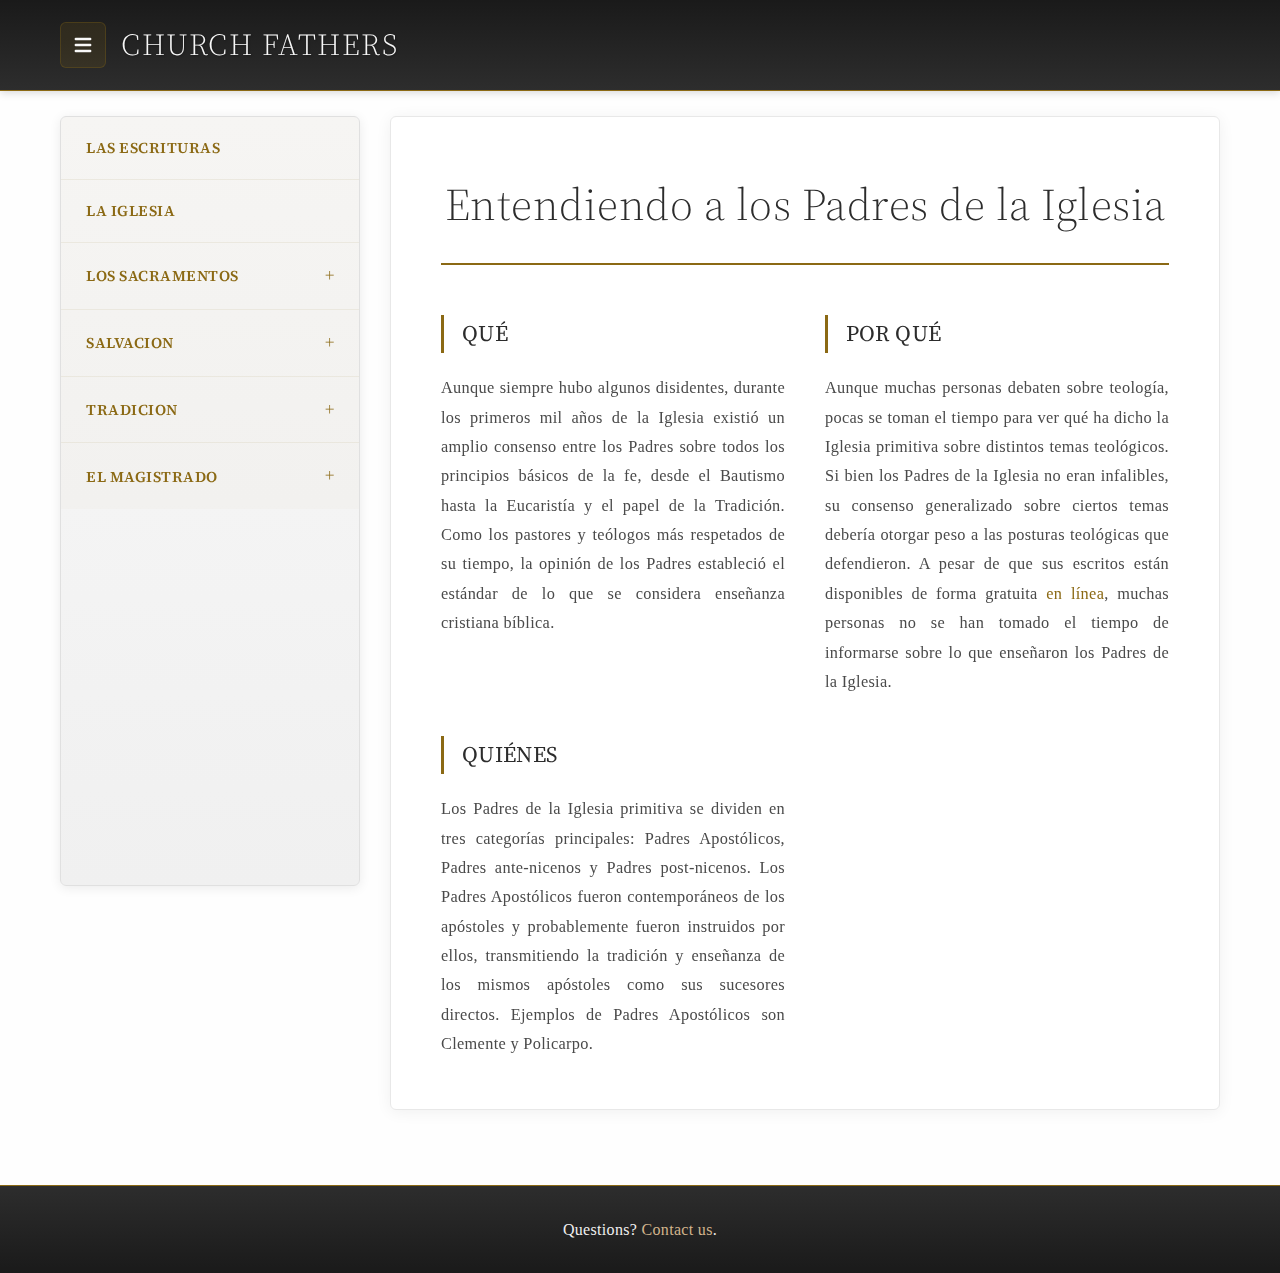
<file: index.html>
<!DOCTYPE html>
<html lang="en">
<head>
    <meta charset="UTF-8">
    <meta name="viewport" content="width=device-width, initial-scale=1.0">
    <title>Patrologia.org</title>
    <link rel="stylesheet" href="css/styles.css">
</head>
<body>
    
    <div id="header-placeholder"></div>

    <div class="container">
        <div class="main-layout">
            
            <div id="sidebar-placeholder"></div>

            <main class="main-content" id="mainContent">
                <h1>Entendiendo a los Padres de la Iglesia</h1>
                <div class="columns">
                    <div class="column">
                        <h2>QUÉ</h2>
                        <p>Aunque siempre hubo algunos disidentes, durante los primeros mil años de la Iglesia existió un amplio consenso entre los Padres sobre todos los principios básicos de la fe, desde el Bautismo hasta la Eucaristía y el papel de la Tradición. Como los pastores y teólogos más respetados de su tiempo, la opinión de los Padres estableció el estándar de lo que se considera enseñanza cristiana bíblica.</p>
                    </div>
                    <div class="column">
                        <h2>POR QUÉ</h2>
                        <p>Aunque muchas personas debaten sobre teología, pocas se toman el tiempo para ver qué ha dicho la Iglesia primitiva sobre distintos temas teológicos. Si bien los Padres de la Iglesia no eran infalibles, su consenso generalizado sobre ciertos temas debería otorgar peso a las posturas teológicas que defendieron. A pesar de que sus escritos están disponibles de forma gratuita <a href="#">en línea</a>, muchas personas no se han tomado el tiempo de informarse sobre lo que enseñaron los Padres de la Iglesia.</p>
                    </div>
                    <div class="column">
                        <h2>QUIÉNES</h2>
                        <p>Los Padres de la Iglesia primitiva se dividen en tres categorías principales: Padres Apostólicos, Padres ante-nicenos y Padres post-nicenos. Los Padres Apostólicos fueron contemporáneos de los apóstoles y probablemente fueron instruidos por ellos, transmitiendo la tradición y enseñanza de los mismos apóstoles como sus sucesores directos. Ejemplos de Padres Apostólicos son Clemente y Policarpo.</p>
                    </div>

                </div>
            </main>
        </div>
    </div>

    <div id="footer-placeholder"></div>

    <script src="js/script.js"></script>
    
</body>
</html>
</file>
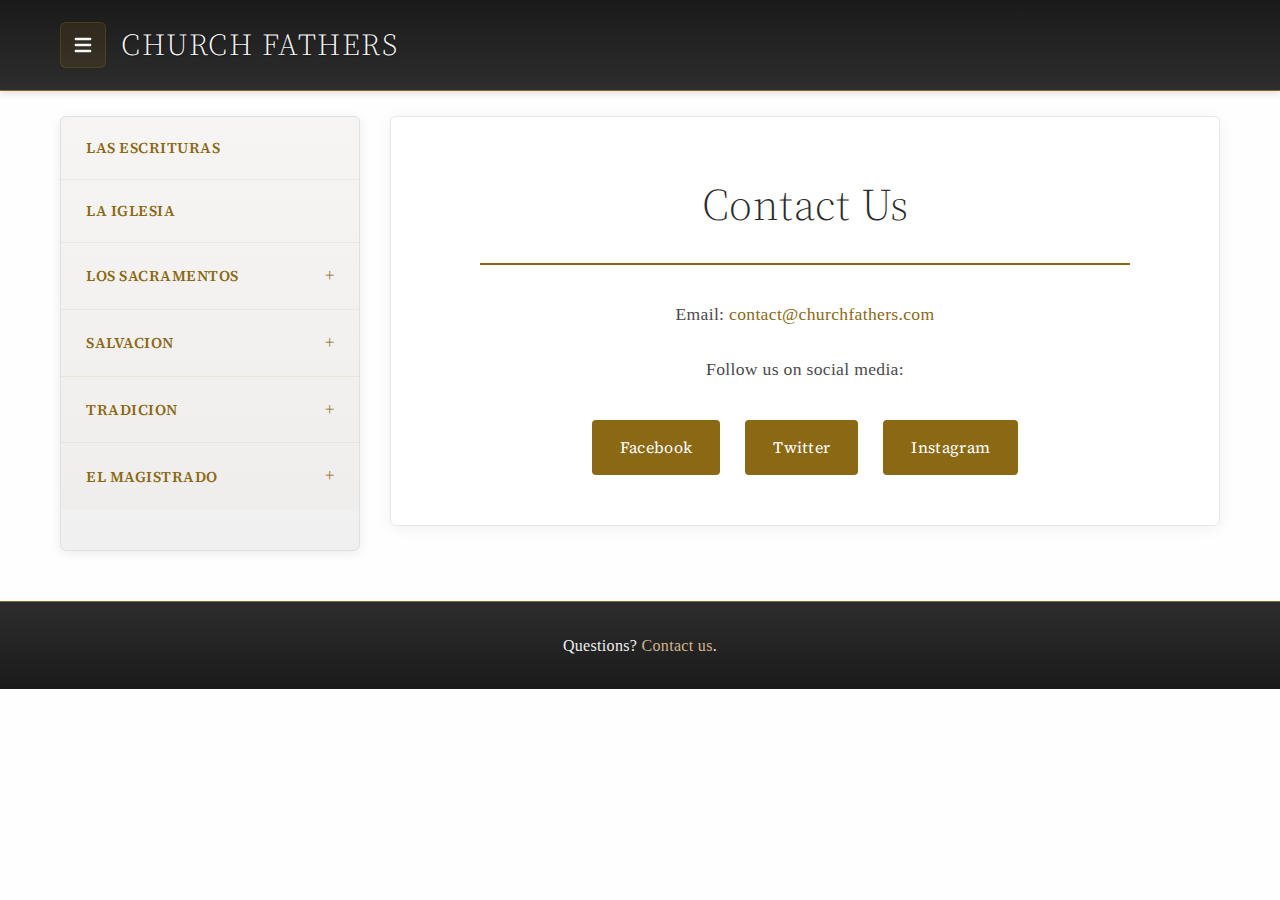
<file: contacto.html>
<!DOCTYPE html>
<html lang="en">
<head>
    <meta charset="UTF-8">
    <meta name="viewport" content="width=device-width, initial-scale=1.0">
    <title>Contact - Church Fathers</title>
    <link rel="stylesheet" href="css/styles.css">
</head>
<body>
    
    <div id="header-placeholder"></div>

    <div class="container">
        <div class="main-layout">
            
            <div id="sidebar-placeholder"></div>

            <main class="main-content" id="mainContent">
                 <div class="contact">
                    <h1>Contact Us</h1>
                    <p>Email: <a href="mailto:contact@churchfathers.com">contact@churchfathers.com</a></p>
                    <p>Follow us on social media:</p>
                    <ul>
                        <li><a href="#">Facebook</a></li>
                        <li><a href="#">Twitter</a></li>
                        <li><a href="#">Instagram</a></li>
                    </ul>
                </div>
            </main>
        </div>
    </div>

    <div id="footer-placeholder"></div>
    <script src="js/script.js"></script>
    <script>window.gtranslateSettings = {"default_language":"es","detect_browser_language":true,"languages":["es","en"],"wrapper_selector":".gtranslate_wrapper","alt_flags":{"en":"usa"}}</script>
    <script src="https://cdn.gtranslate.net/widgets/latest/float.js" defer></script>
</body>
</html>
</file>
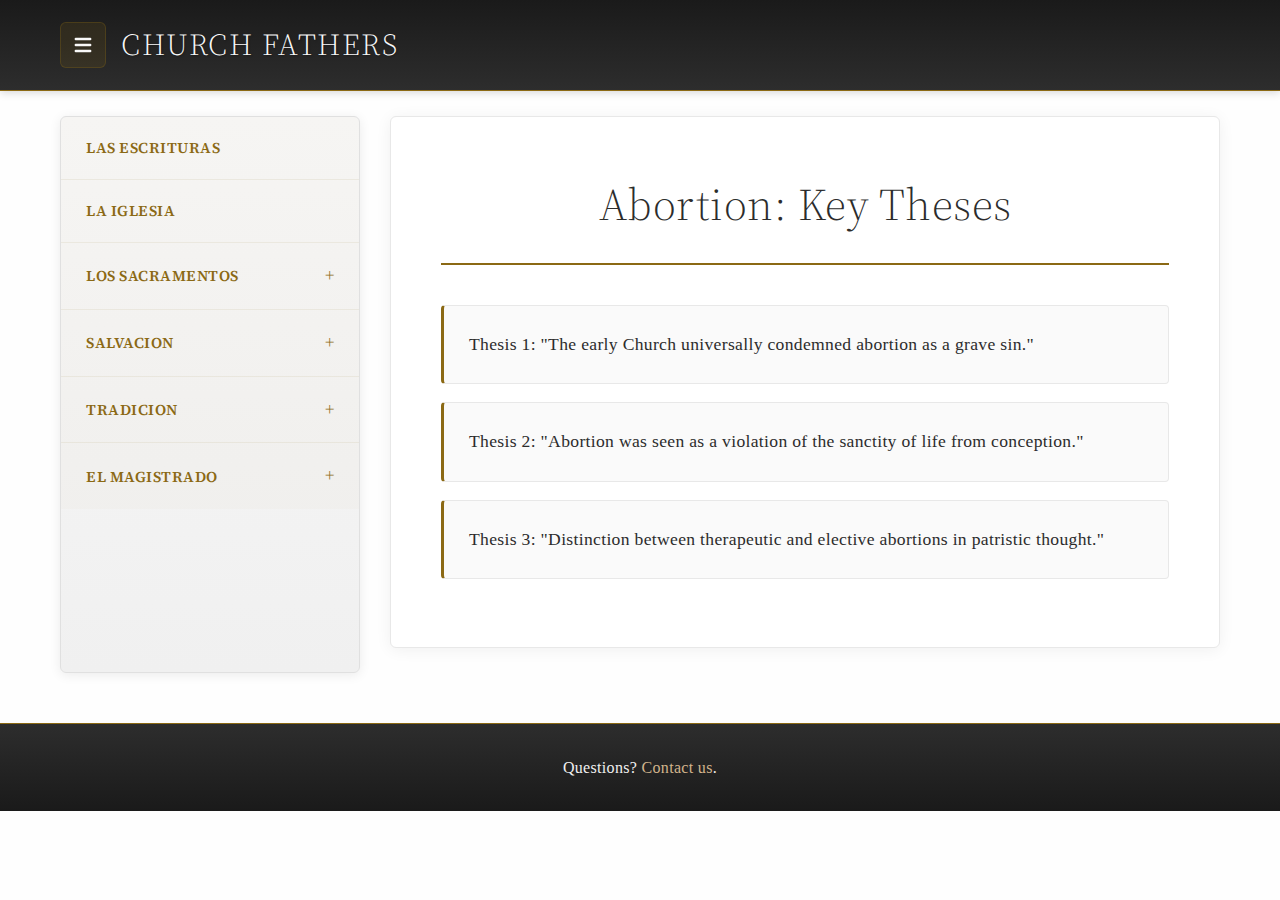
<file: subcategorias/aborto.html>
<!DOCTYPE html>
<html lang="en">
<head>
    <meta charset="UTF-8">
    <meta name="viewport" content="width=device-width, initial-scale=1.0">
    <title>Abortion - Church Fathers</title>
    <link rel="stylesheet" href="../css/styles.css">
</head>
<body>
    
    <div id="header-placeholder"></div>

    <div class="container">
        <div class="main-layout">
            
            <div id="sidebar-placeholder"></div>

            <main class="main-content" id="mainContent">
                <h1>Abortion: Key Theses</h1>
                <ul class="theses">
                    <li><a href="/tesis/aborto-tesis-1.html">Thesis 1: "The early Church universally condemned abortion as a grave sin."</a></li>
                    <li><a href="#">Thesis 2: "Abortion was seen as a violation of the sanctity of life from conception."</a></li>
                    <li><a href="#">Thesis 3: "Distinction between therapeutic and elective abortions in patristic thought."</a></li>
                </ul>
            </main>
        </div>
    </div>

    <div id="footer-placeholder"></div>

    <script src="../js/script.js"></script>
</body>
</html>
</file>
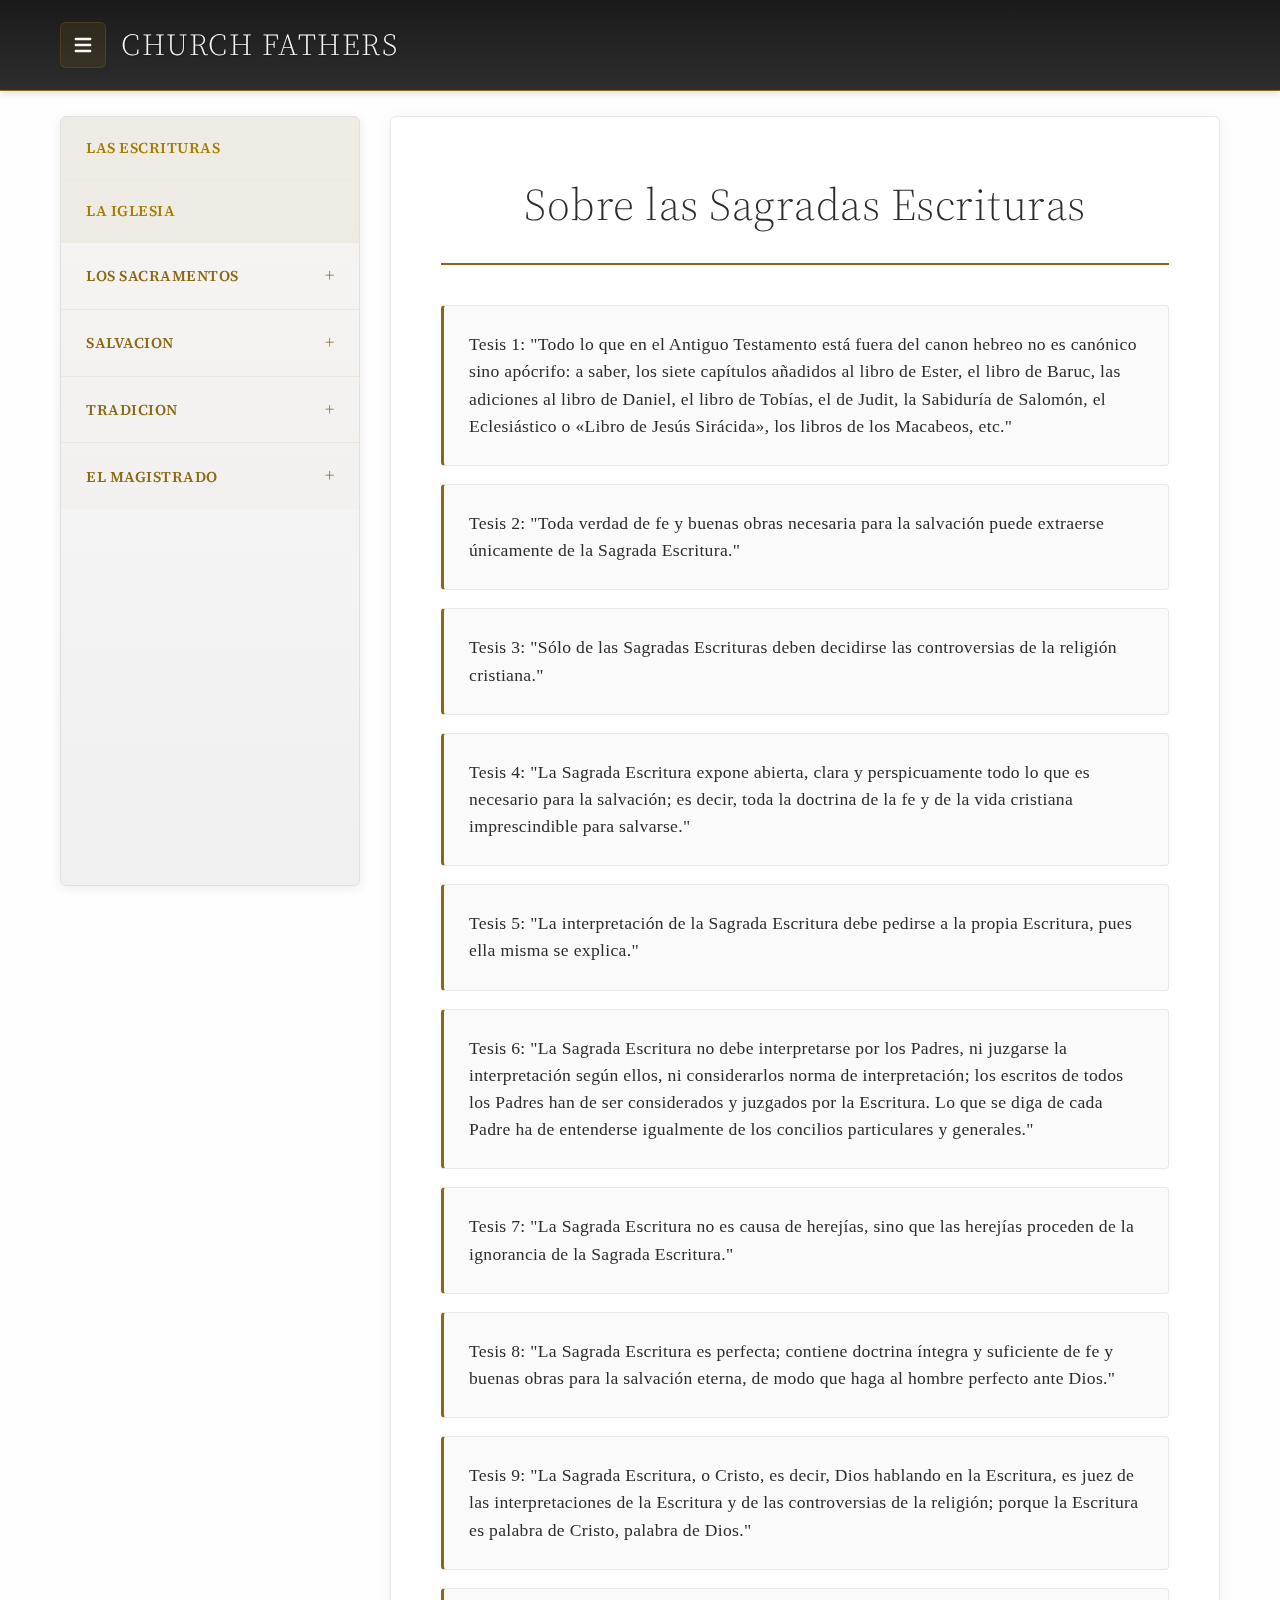
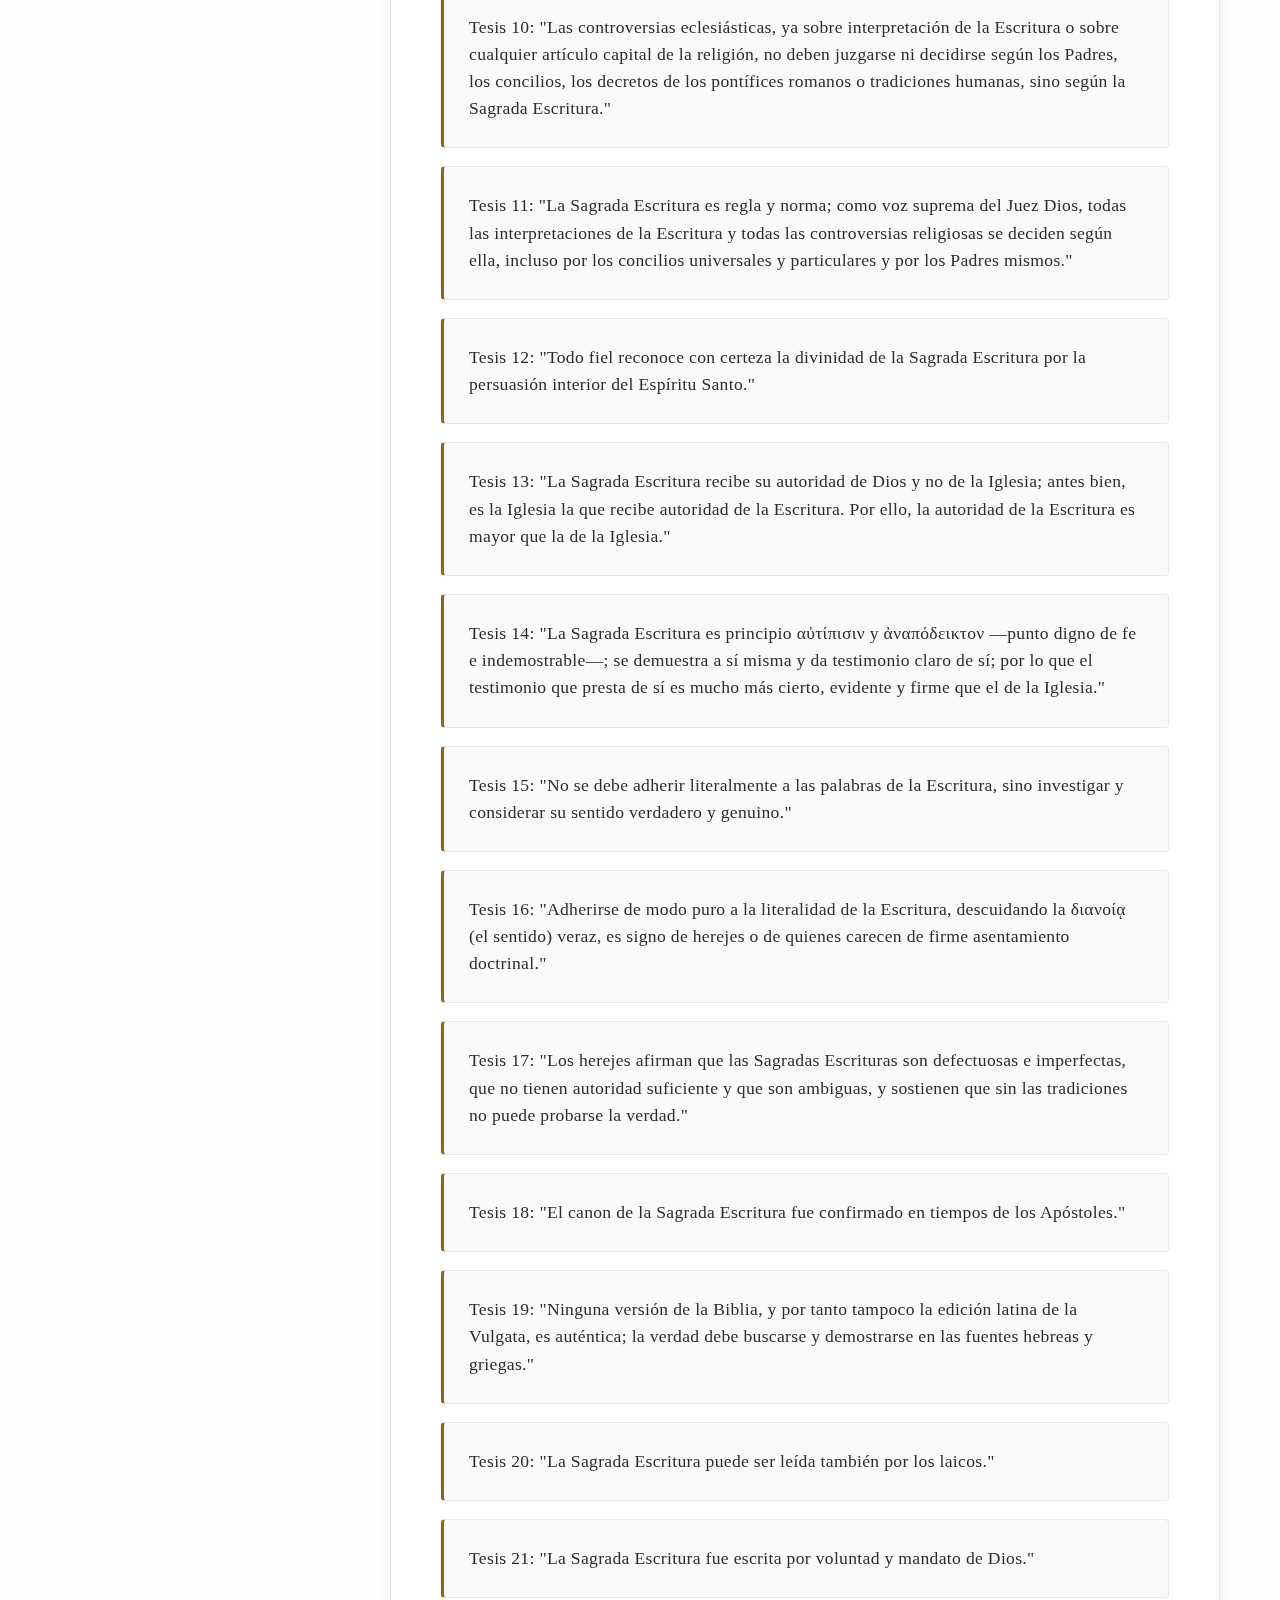
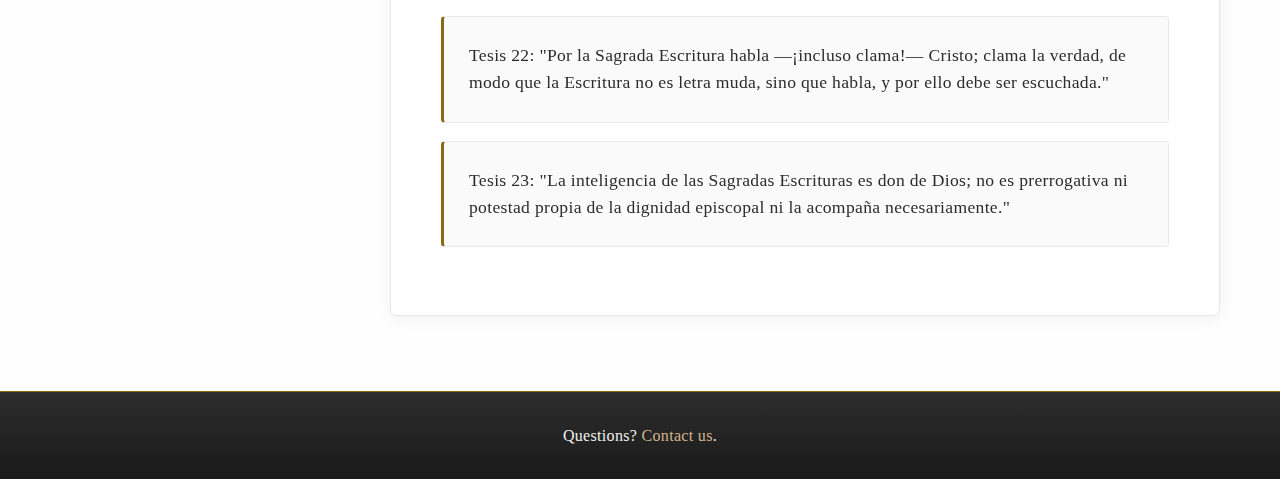
<file: subcategorias/escrituras.html>
<!DOCTYPE html>
<html lang="en">
<head>
    <meta charset="UTF-8">
    <meta name="viewport" content="width=device-width, initial-scale=1.0">
    <title>Abortion - Church Fathers</title>
    <link rel="stylesheet" href="../css/styles.css">
</head>
<body>
    
    <div id="header-placeholder"></div>

    <div class="container">
        <div class="main-layout">
            
            <div id="sidebar-placeholder"></div>

            <main class="main-content" id="mainContent">
                <h1>Sobre las Sagradas Escrituras</h1>
                    <ul class="theses">
                    <li><a href="/tesis/deuterocanonicos.html">Tesis 1: "Todo lo que en el Antiguo Testamento está fuera del canon hebreo no es canónico sino apócrifo: a saber, los siete capítulos añadidos al libro de Ester, el libro de Baruc, las adiciones al libro de Daniel, el libro de Tobías, el de Judit, la Sabiduría de Salomón, el Eclesiástico o «Libro de Jesús Sirácida», los libros de los Macabeos, etc."</a></li>
                    <li><a href="#">Tesis 2: "Toda verdad de fe y buenas obras necesaria para la salvación puede extraerse únicamente de la Sagrada Escritura."</a></li>
                    <li><a href="#">Tesis 3: "Sólo de las Sagradas Escrituras deben decidirse las controversias de la religión cristiana."</a></li>
                    <li><a href="#">Tesis 4: "La Sagrada Escritura expone abierta, clara y perspicuamente todo lo que es necesario para la salvación; es decir, toda la doctrina de la fe y de la vida cristiana imprescindible para salvarse."</a></li>
                    <li><a href="#">Tesis 5: "La interpretación de la Sagrada Escritura debe pedirse a la propia Escritura, pues ella misma se explica."</a></li>
                    <li><a href="#">Tesis 6: "La Sagrada Escritura no debe interpretarse por los Padres, ni juzgarse la interpretación según ellos, ni considerarlos norma de interpretación; los escritos de todos los Padres han de ser considerados y juzgados por la Escritura. Lo que se diga de cada Padre ha de entenderse igualmente de los concilios particulares y generales."</a></li>
                    <li><a href="#">Tesis 7: "La Sagrada Escritura no es causa de herejías, sino que las herejías proceden de la ignorancia de la Sagrada Escritura."</a></li>
                    <li><a href="#">Tesis 8: "La Sagrada Escritura es perfecta; contiene doctrina íntegra y suficiente de fe y buenas obras para la salvación eterna, de modo que haga al hombre perfecto ante Dios."</a></li>
                    <li><a href="#">Tesis 9: "La Sagrada Escritura, o Cristo, es decir, Dios hablando en la Escritura, es juez de las interpretaciones de la Escritura y de las controversias de la religión; porque la Escritura es palabra de Cristo, palabra de Dios."</a></li>
                    <li><a href="#">Tesis 10: "Las controversias eclesiásticas, ya sobre interpretación de la Escritura o sobre cualquier artículo capital de la religión, no deben juzgarse ni decidirse según los Padres, los concilios, los decretos de los pontífices romanos o tradiciones humanas, sino según la Sagrada Escritura."</a></li>
                    <li><a href="#">Tesis 11: "La Sagrada Escritura es regla y norma; como voz suprema del Juez Dios, todas las interpretaciones de la Escritura y todas las controversias religiosas se deciden según ella, incluso por los concilios universales y particulares y por los Padres mismos."</a></li>
                    <li><a href="#">Tesis 12: "Todo fiel reconoce con certeza la divinidad de la Sagrada Escritura por la persuasión interior del Espíritu Santo."</a></li>
                    <li><a href="#">Tesis 13: "La Sagrada Escritura recibe su autoridad de Dios y no de la Iglesia; antes bien, es la Iglesia la que recibe autoridad de la Escritura. Por ello, la autoridad de la Escritura es mayor que la de la Iglesia."</a></li>
                    <li><a href="#">Tesis 14: "La Sagrada Escritura es principio αὐτίπισιν y ἀναπόδεικτον —punto digno de fe e indemostrable—; se demuestra a sí misma y da testimonio claro de sí; por lo que el testimonio que presta de sí es mucho más cierto, evidente y firme que el de la Iglesia."</a></li>
                    <li><a href="#">Tesis 15: "No se debe adherir literalmente a las palabras de la Escritura, sino investigar y considerar su sentido verdadero y genuino."</a></li>
                    <li><a href="#">Tesis 16: "Adherirse de modo puro a la literalidad de la Escritura, descuidando la διανοίᾳ (el sentido) veraz, es signo de herejes o de quienes carecen de firme asentamiento doctrinal."</a></li>
                    <li><a href="#">Tesis 17: "Los herejes afirman que las Sagradas Escrituras son defectuosas e imperfectas, que no tienen autoridad suficiente y que son ambiguas, y sostienen que sin las tradiciones no puede probarse la verdad."</a></li>
                    <li><a href="#">Tesis 18: "El canon de la Sagrada Escritura fue confirmado en tiempos de los Apóstoles."</a></li>
                    <li><a href="#">Tesis 19: "Ninguna versión de la Biblia, y por tanto tampoco la edición latina de la Vulgata, es auténtica; la verdad debe buscarse y demostrarse en las fuentes hebreas y griegas."</a></li>
                    <li><a href="#">Tesis 20: "La Sagrada Escritura puede ser leída también por los laicos."</a></li>
                    <li><a href="#">Tesis 21: "La Sagrada Escritura fue escrita por voluntad y mandato de Dios."</a></li>
                    <li><a href="#">Tesis 22: "Por la Sagrada Escritura habla —¡incluso clama!— Cristo; clama la verdad, de modo que la Escritura no es letra muda, sino que habla, y por ello debe ser escuchada."</a></li>
                    <li><a href="#">Tesis 23: "La inteligencia de las Sagradas Escrituras es don de Dios; no es prerrogativa ni potestad propia de la dignidad episcopal ni la acompaña necesariamente."</a></li>
                    </ul>
            </main>
        </div>
    </div>

    <div id="footer-placeholder"></div>

    <script src="../js/script.js"></script>
</body>
</html>
</file>
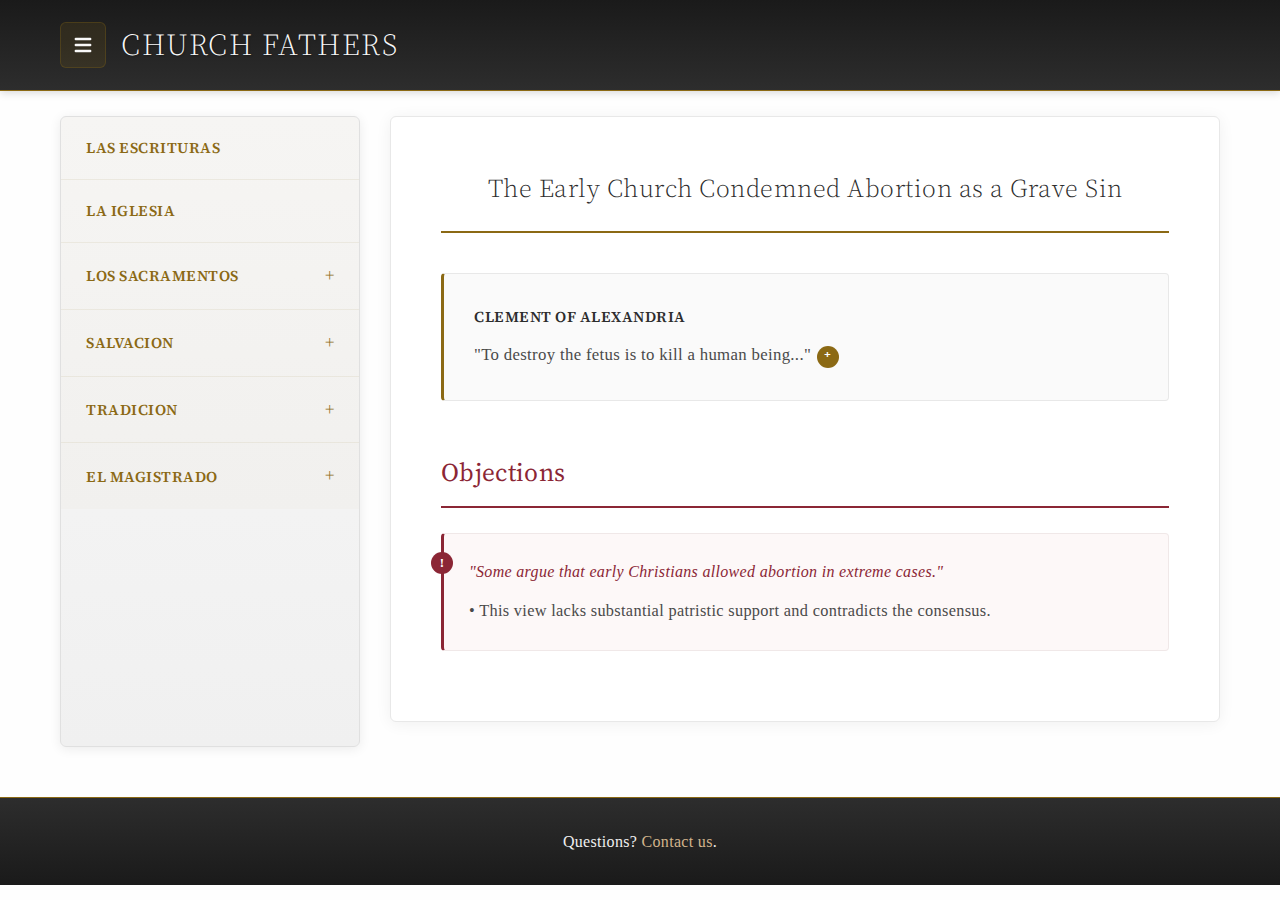
<file: tesis/aborto-tesis-1.html>
<!DOCTYPE html>
<html lang="en">
<head>
    <meta charset="UTF-8">
    <meta name="viewport" content="width=device-width, initial-scale=1.0">
    <title>Abortion Thesis 1 - Church Fathers</title>
    <link rel="stylesheet" href="../css/styles.css">
</head>
<body>
    
    <div id="header-placeholder"></div>

    <div class="container">
        <div class="main-layout">
            
            <div id="sidebar-placeholder"></div>

            <main class="main-content" id="mainContent">
                <h1 class="thesis-title">The Early Church Condemned Abortion as a Grave Sin</h1>
                <div class="citations">
                    <div class="citation">
                        <div class="author">CLEMENT OF ALEXANDRIA</div>
                        <div class="quote">
                            <p>"To destroy the fetus is to kill a human being..."<sup class="note-toggle">⁺</sup></p>
                            <div class="note">
                                <button class="close-note">✕</button>
                                <p>This reflects the early Church's view on the sanctity of life.</p>
                            </div>
                        </div>
                    </div>
                </div>
                <h2 class="objections-title">Objections</h2>
                <div class="objections">
                    <div class="objection">
                        <div class="objection-text">"Some argue that early Christians allowed abortion in extreme cases."</div>
                        <div class="explanation">• This view lacks substantial patristic support and contradicts the consensus.</div>
                    </div>
                </div>
            </main>
        </div>
    </div>

    <div id="footer-placeholder"></div>

    <script src="../js/script.js"></script>
</body>
</html>
</file>
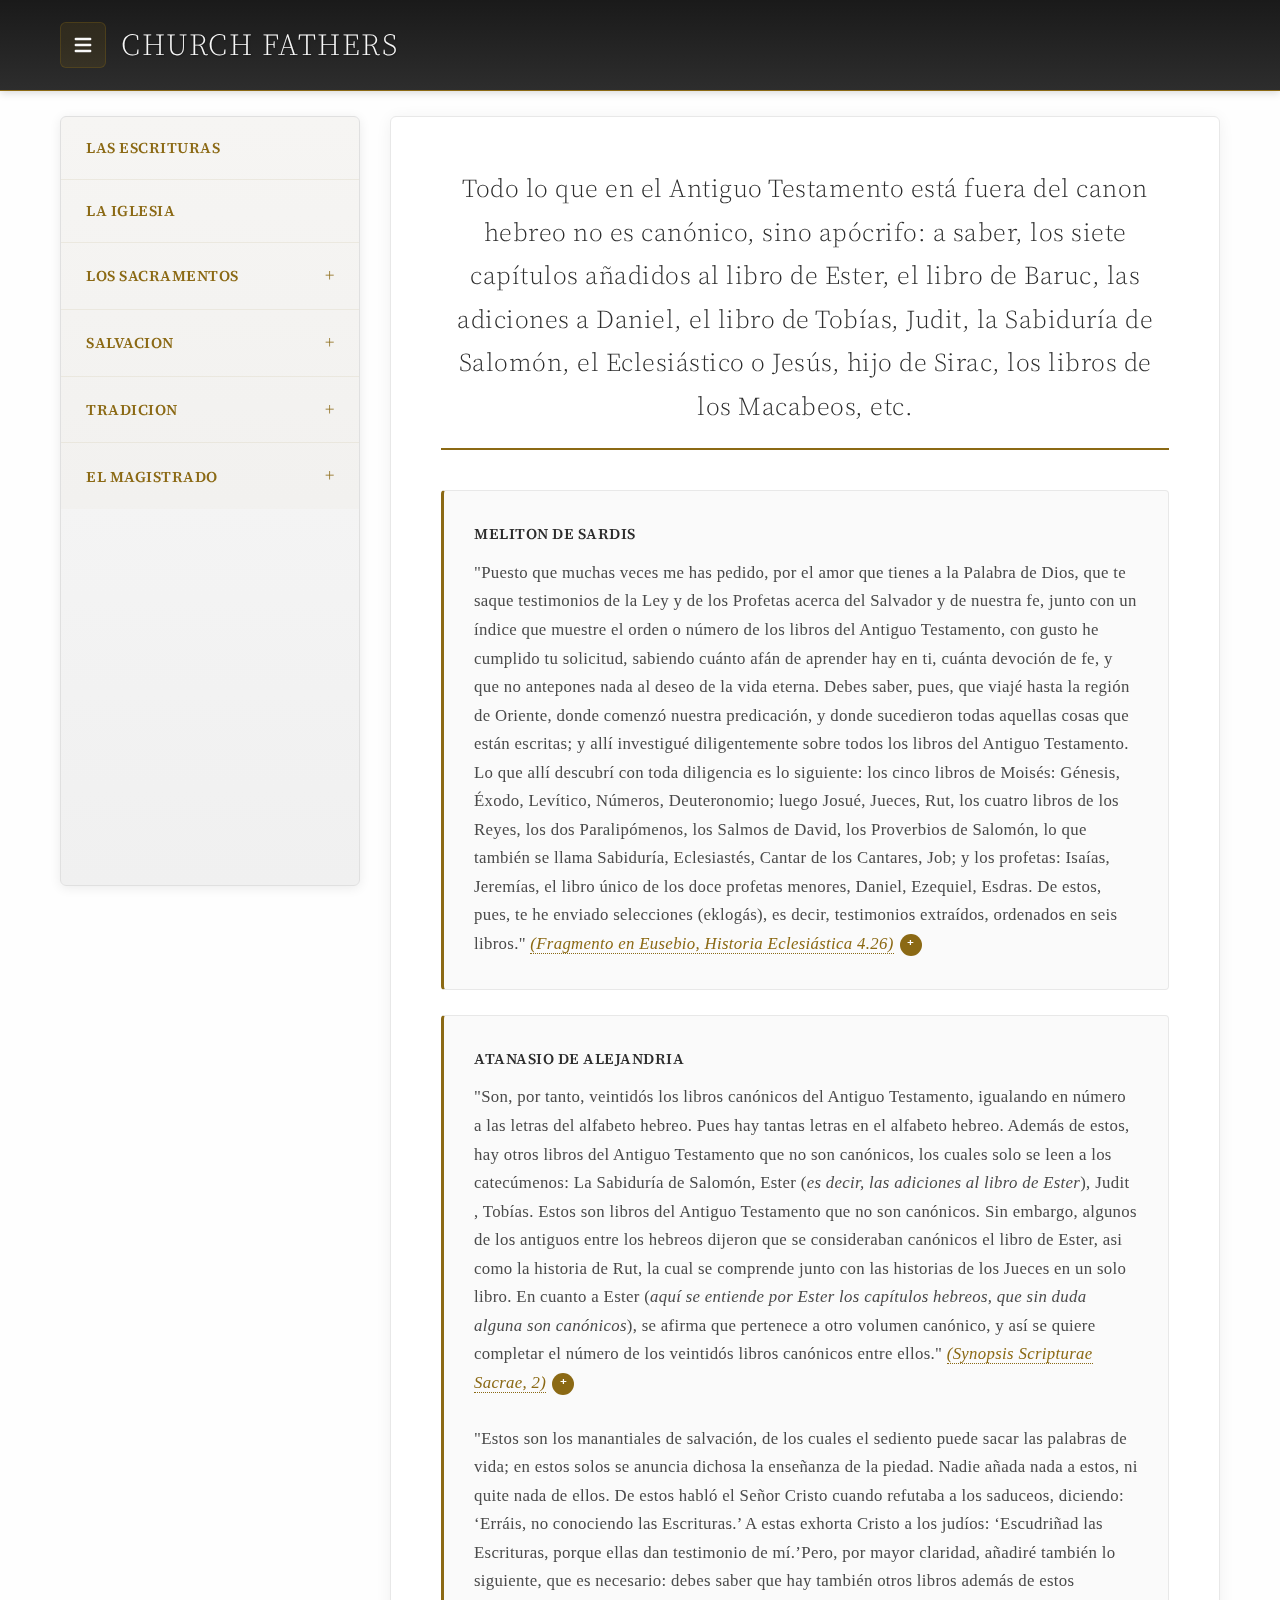
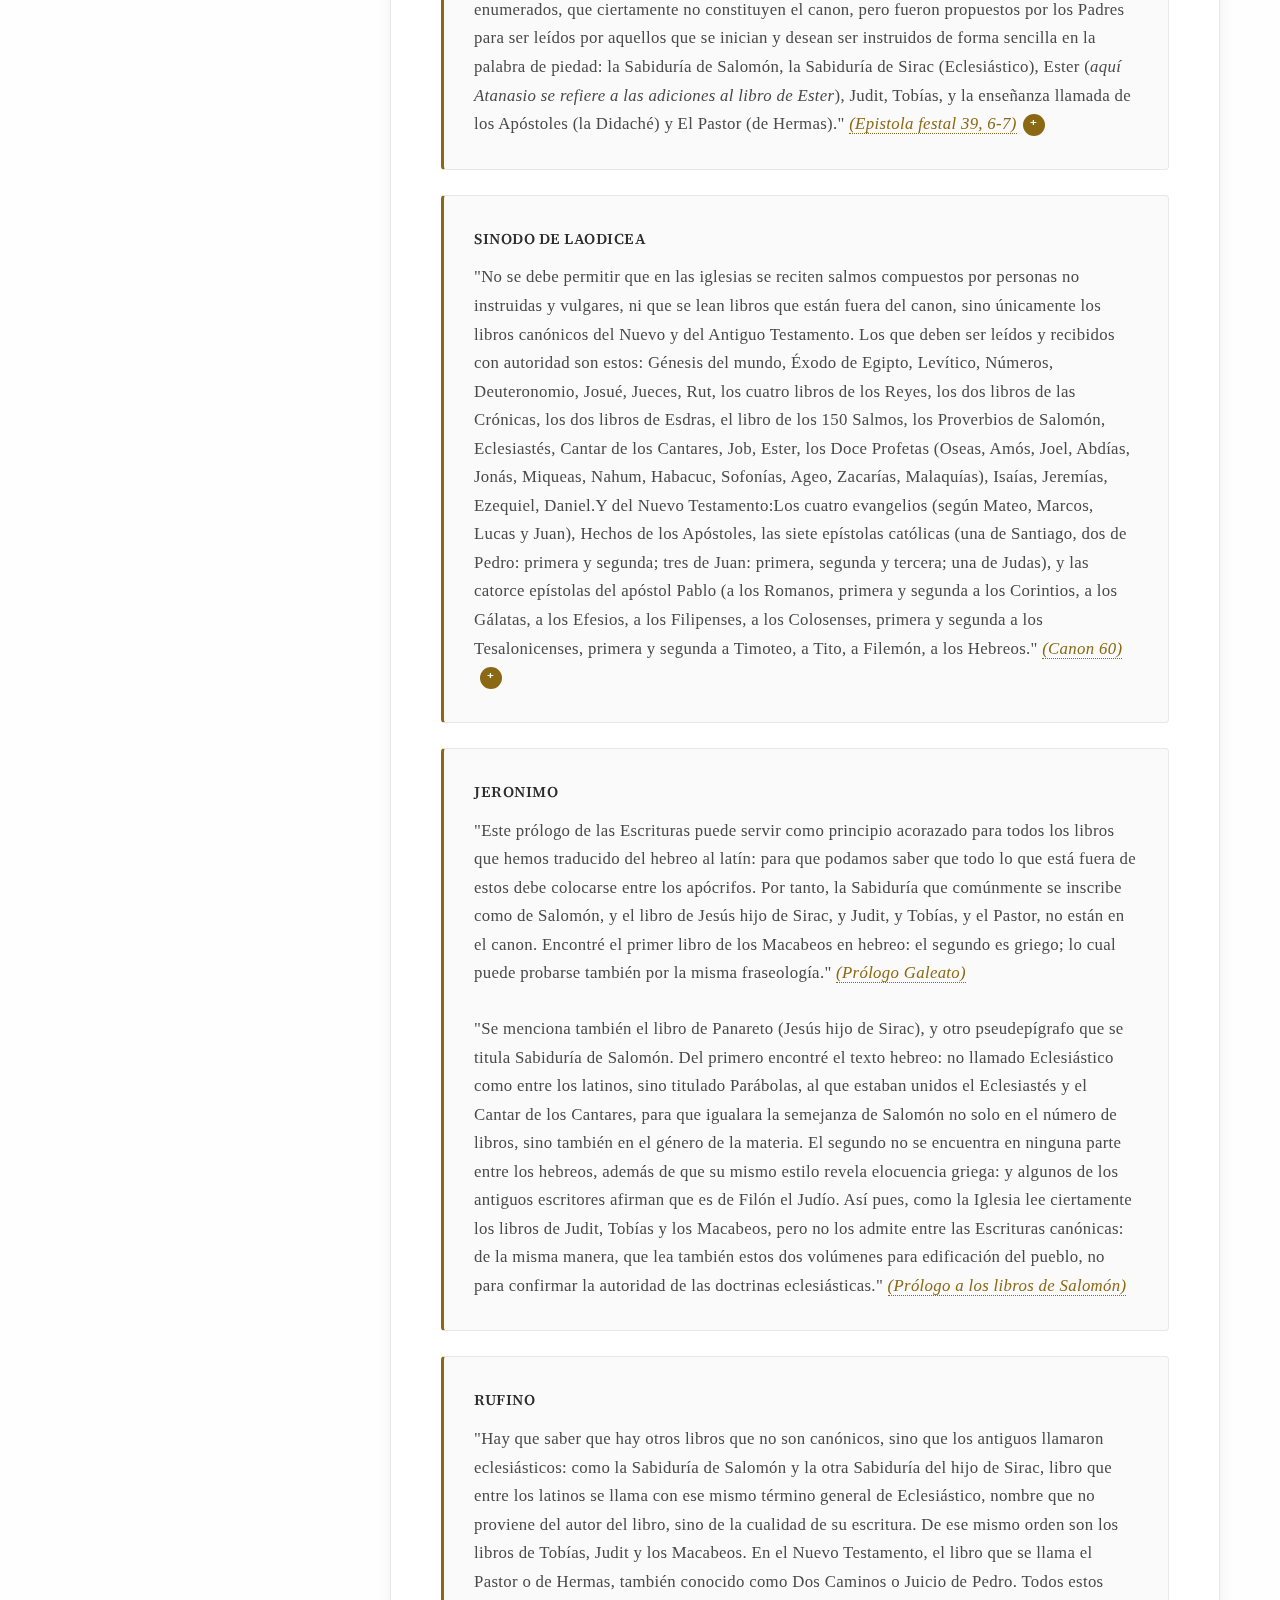
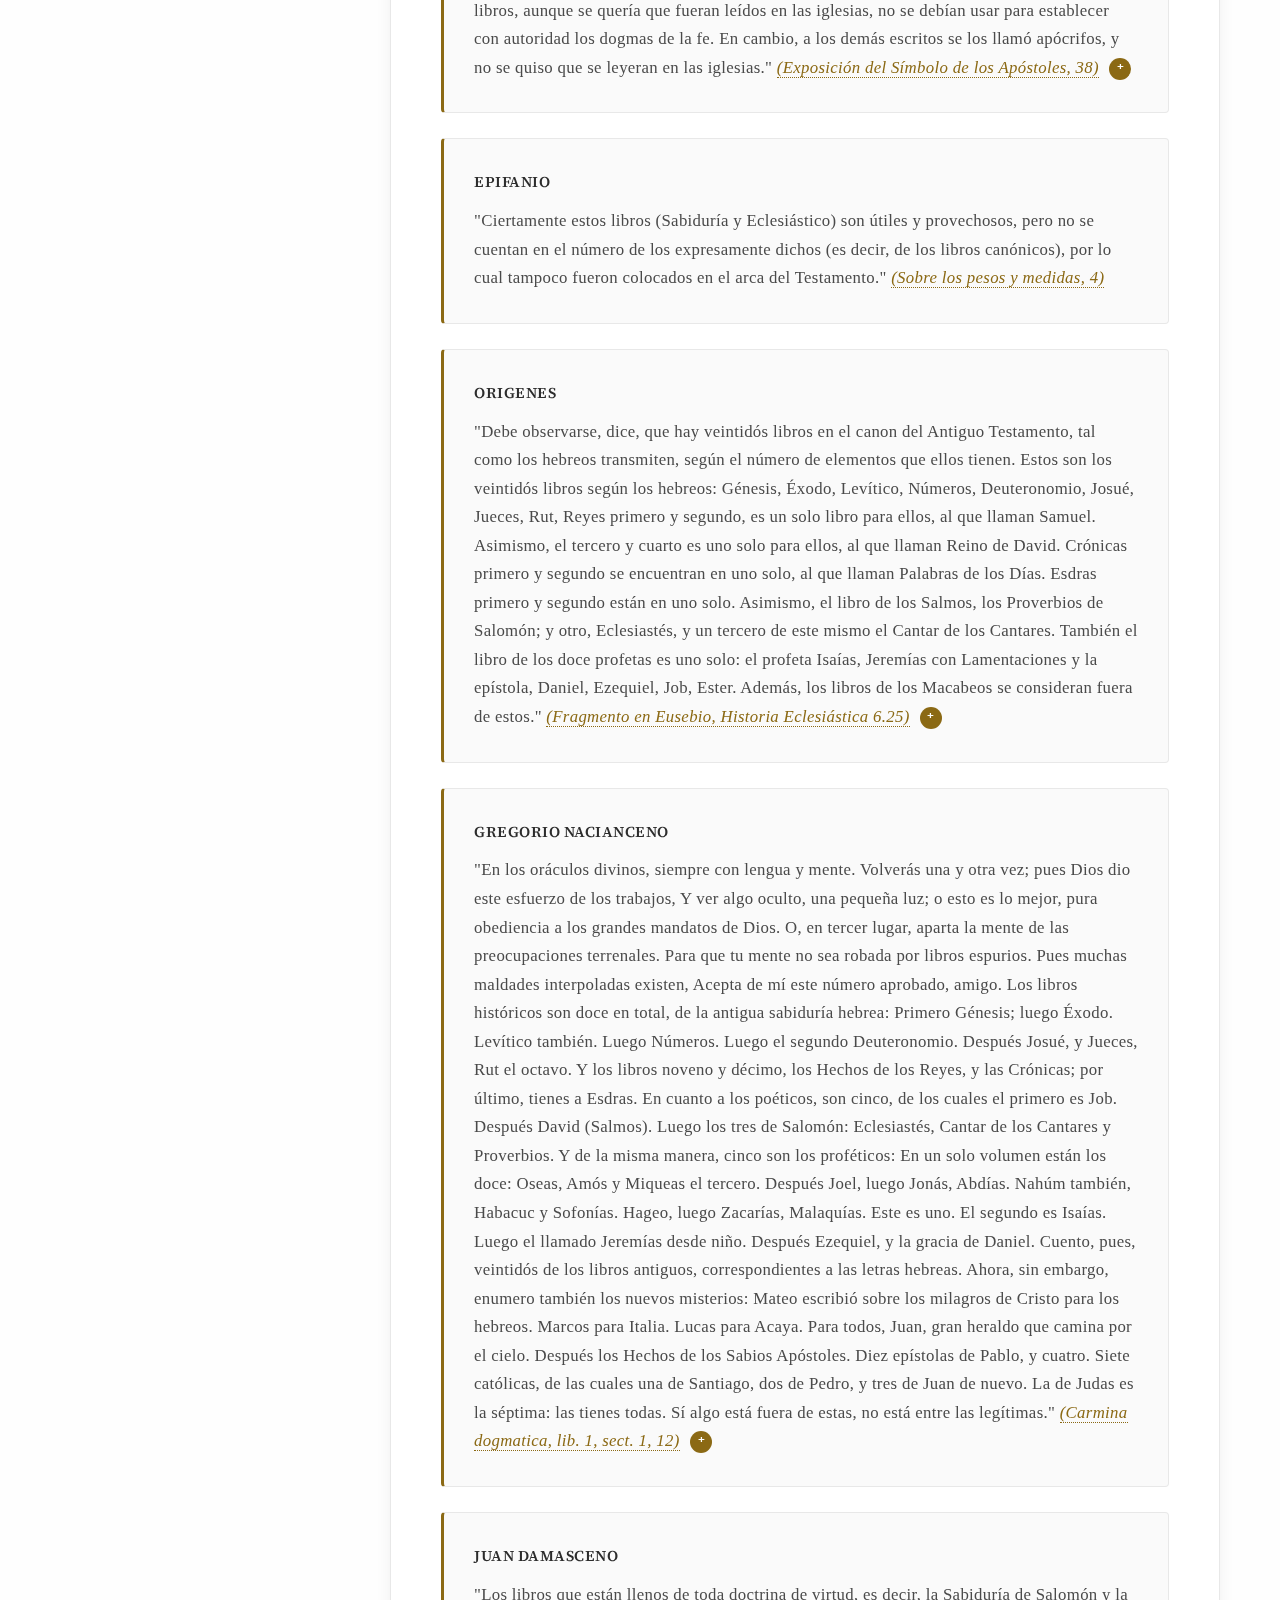
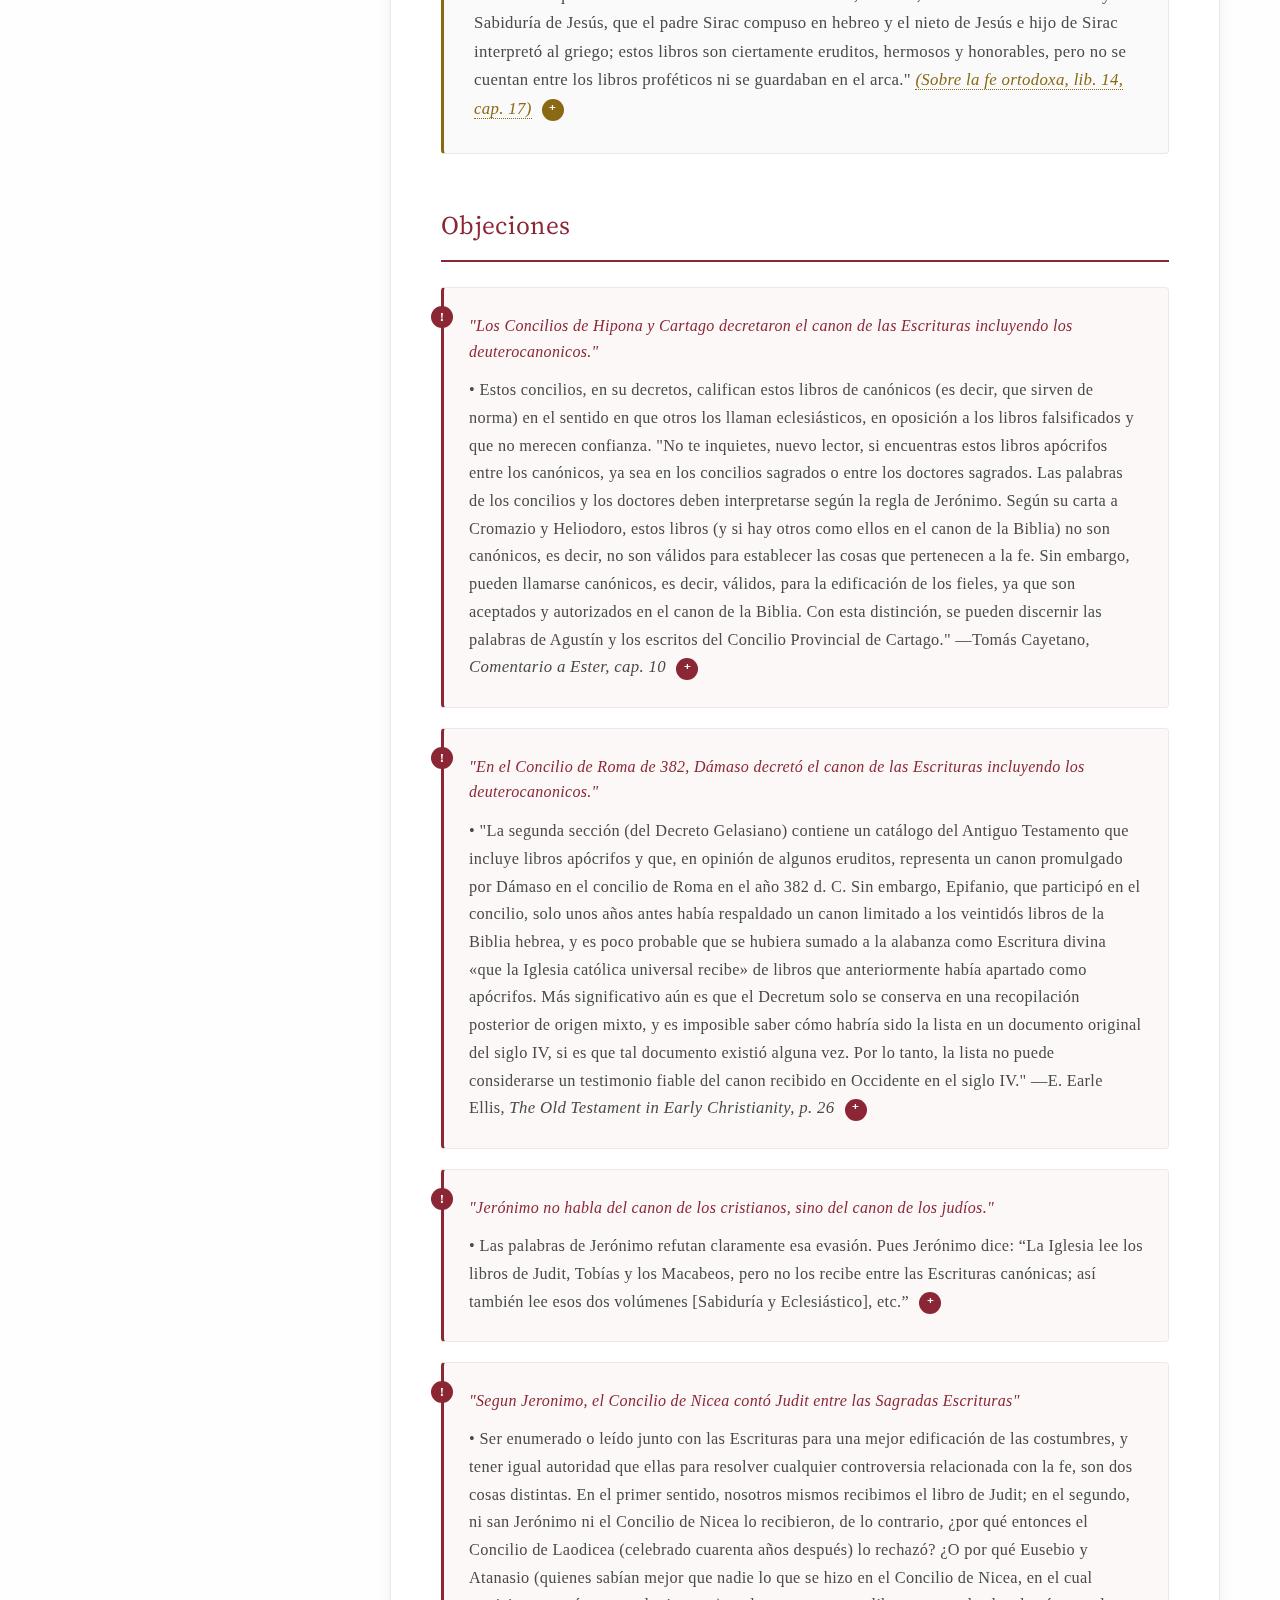
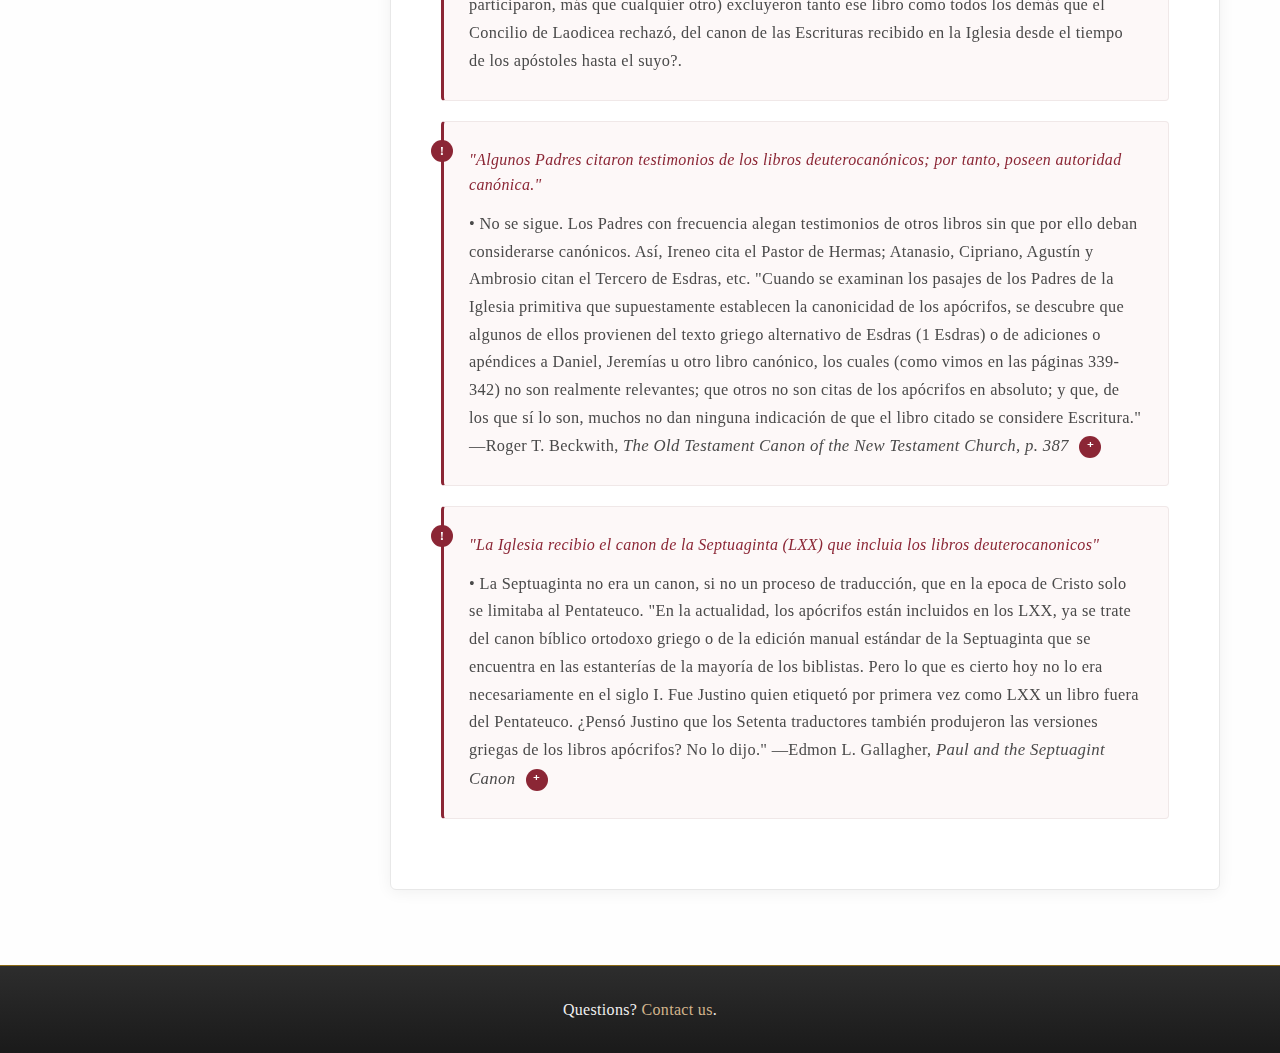
<file: tesis/deuterocanonicos.html>
<!DOCTYPE html>
<html lang="en">
<head>
    <meta charset="UTF-8">
    <meta name="viewport" content="width=device-width, initial-scale=1.0">
    <title>Deuterocanonicos - Patrologia</title>
    <link rel="stylesheet" href="../css/styles.css">
</head>
<body>
    
    <div id="header-placeholder"></div>

    <div class="container">
        <div class="main-layout">
            
            <div id="sidebar-placeholder"></div>

            <main class="main-content" id="mainContent">
                <h1 class="thesis-title">Todo lo que en el Antiguo Testamento está fuera del canon hebreo no es canónico, sino apócrifo: a saber, los siete capítulos añadidos al libro de Ester, el libro de Baruc, las adiciones a Daniel, el libro de Tobías, Judit, la Sabiduría de Salomón, el Eclesiástico o Jesús, hijo de Sirac, los libros de los Macabeos, etc.</h1>
                <div class="citations">
                    <div class="citation">
                        <div class="author">MELITON DE SARDIS</div>
                        <div class="quote">
                            <p>"Puesto que muchas veces me has pedido, por el amor que tienes a la Palabra de Dios, que te saque testimonios de la Ley y de los Profetas acerca del Salvador y de nuestra fe, junto con un índice que muestre el orden o número de los libros del Antiguo Testamento, con gusto he cumplido tu solicitud, sabiendo cuánto afán de aprender hay en ti, cuánta devoción de fe, y que no antepones nada al deseo de la vida eterna.
                            Debes saber, pues, que viajé hasta la región de Oriente, donde comenzó nuestra predicación, y donde sucedieron todas aquellas cosas que están escritas; y allí investigué diligentemente sobre todos los libros del Antiguo Testamento. Lo que allí descubrí con toda diligencia es lo siguiente: los cinco libros de Moisés: Génesis, Éxodo, Levítico, Números, Deuteronomio; luego Josué, Jueces, Rut, los cuatro libros de los Reyes, los dos Paralipómenos, los Salmos de David, los Proverbios de Salomón, lo que también se llama Sabiduría, Eclesiastés, Cantar de los Cantares, Job; y los profetas: Isaías, Jeremías, el libro único de los doce profetas menores, Daniel, Ezequiel, Esdras. De estos, pues, te he enviado selecciones (eklogás), es decir, testimonios extraídos, ordenados en seis libros."
                            <a href="https://www.ccel.org/ccel/schaff/npnf201.iii.ix.xxvi.html" target="_blank" class="quote-source"> (Fragmento en Eusebio, Historia Eclesiástica 4.26)</a><sup class="note-toggle">⁺</sup></p>
                            <div class="note">
                                <button class="close-note">✕</button>
                                <p>Vease<a href="https://beggarsallreformation.blogspot.com/2010/05/melito-of-sardis-and-old-testament.html?m=0" target="_blank"> Jame Swan, Melito of Sardis and the Old Testament Canon: Overview & Arguments</a></p>
                            </div>
                        </div>
                    </div>
                    <div class="citation">
                        <div class="author">ATANASIO DE ALEJANDRIA</div>
                        <div class="quote">
                            <p>"Son, por tanto, veintidós los libros canónicos del Antiguo Testamento, igualando en número a las letras del alfabeto hebreo. Pues hay tantas letras en el alfabeto hebreo. Además de estos, hay otros libros del Antiguo Testamento que no son canónicos, los cuales solo se leen a los catecúmenos: 
                            La Sabiduría de Salomón, Ester (<em>es decir, las adiciones al libro de Ester</em>), Judit , Tobías. Estos son libros del Antiguo Testamento que no son canónicos.
                            Sin embargo, algunos de los antiguos entre los hebreos dijeron que se consideraban canónicos el libro de Ester, asi como la historia de Rut, la cual se comprende junto con las historias de los Jueces en un solo libro. En cuanto a Ester (<em>aquí se entiende por Ester los capítulos hebreos, que sin duda alguna son canónicos</em>), se afirma que pertenece a otro volumen canónico, y así se quiere completar el número de los veintidós libros canónicos entre ellos."
                            <a href="https://archive.org/details/patrologiae_cursus_completus_gr_vol_028/page/n151/mode/2up" target="_blank" class="quote-source"> (Synopsis Scripturae Sacrae, 2)</a><sup class="note-toggle">⁺</sup></p>
                            <div class="note">
                                <button class="close-note">✕</button>
                                <p>Se discute la autoría de esta obra, pero es de indudable valor histórico.</a></p>
                            </div>
                        </div>
                    <br>
                       <div class="quote">
                            <p>"Estos son los manantiales de salvación, de los cuales el sediento puede sacar las palabras de vida; en estos solos se anuncia dichosa la enseñanza de la piedad. Nadie añada nada a estos, ni quite nada de ellos. De estos habló el Señor Cristo cuando refutaba a los saduceos, diciendo: ‘Erráis, no conociendo las Escrituras.’ A estas exhorta Cristo a los judíos:
                                 ‘Escudriñad las Escrituras, porque ellas dan testimonio de mí.’Pero, por mayor claridad, añadiré también lo siguiente, que es necesario: debes saber que hay también otros libros además de estos enumerados, que ciertamente no constituyen el canon, pero fueron propuestos por los Padres para ser leídos por aquellos que se inician y desean ser instruidos de forma sencilla en la palabra de piedad:
                                 la Sabiduría de Salomón, la Sabiduría de Sirac (Eclesiástico), Ester (<em>aquí Atanasio se refiere a las adiciones al libro de Ester</em>), Judit, Tobías, y la enseñanza llamada de los Apóstoles (la Didaché) y El Pastor (de Hermas)."
                            <a href="https://ccel.org/ccel/schaff/npnf204/npnf204.xxv.iii.iii.xxv.html#fna_xxv.iii.iii.xxv-p10.1" target="_blank" class="quote-source"> (Epistola festal 39, 6-7)</a><sup class="note-toggle">⁺</sup></p>
                            <div class="note">
                                <button class="close-note">✕</button>
                                <p>Vease<a href="https://www.aomin.org/aoblog/roman-catholicism/athanasius-contra-michuta-2/" target="_blank"> Jame Swan, Athanasius Contra Michuta #2</a></p>
                            </div>
                        </div>
                    </div>
                    <div class="citation">
                        <div class="author">SINODO DE LAODICEA</div>
                        <div class="quote">
                            <p>"No se debe permitir que en las iglesias se reciten salmos compuestos por personas no instruidas y vulgares, 
                                ni que se lean libros que están fuera del canon, sino únicamente los libros canónicos del Nuevo y del Antiguo Testamento.
                                Los que deben ser leídos y recibidos con autoridad son estos: Génesis del mundo, Éxodo de Egipto, Levítico, Números, Deuteronomio, Josué, Jueces, Rut, los cuatro libros de los Reyes, los dos libros de las Crónicas, los dos libros de Esdras, el libro de los 150 Salmos, los Proverbios de Salomón, Eclesiastés, Cantar de los Cantares, Job, Ester, los Doce Profetas (Oseas, Amós, Joel, Abdías, Jonás, Miqueas, Nahum, Habacuc, Sofonías, Ageo, Zacarías, Malaquías), Isaías, Jeremías, Ezequiel, Daniel.Y del Nuevo Testamento:Los cuatro evangelios (según Mateo, Marcos, Lucas y Juan), Hechos de los Apóstoles, las siete epístolas católicas (una de Santiago, dos de Pedro: primera y segunda; tres de Juan: primera, segunda y tercera; una de Judas), y las catorce epístolas del apóstol Pablo (a los Romanos, primera y segunda a los Corintios, a los Gálatas, a los Efesios, a los Filipenses, a los Colosenses, primera y segunda a los Tesalonicenses, primera y segunda a Timoteo, a Tito, a Filemón, a los Hebreos."
                            <a href="https://ccel.org/ccel/schaff/npnf214/npnf214.viii.vii.iii.lxv.html" target="_blank" class="quote-source"> (Canon 60)</a><sup class="note-toggle">⁺</sup></p>
                            <div class="note">
                                <button class="close-note">✕</button>
                                <p>El Apocalipsis de Juan se omite, no porque se excluya del canon, sino porque el sínodo consideró que, debido a su dificultad, no podía ser leído públicamente al pueblo, pues el propósito del concilio fue indicar cuáles libros debían leerse públicamente en la Iglesia. Ademas, se enumera también a Baruc, pues, al ser el escriba de Jeremías, era entendido como parte del libro de Jeremías. Véase asimismo a<a href="https://beggarsallreformation.blogspot.com/2010/06/canon-of-council-of-laodicea.html?m=0" target="_blank"> Jame Swan, The Canon of the Council of Laodicea</a></p>
                            </div>
                        </div>
                    </div>
                    <div class="citation">
                        <div class="author">JERONIMO</div>
                        <div class="quote">
                            <p>"Este prólogo de las Escrituras puede servir como principio acorazado para todos los libros que hemos traducido del hebreo al latín: para que podamos saber que todo lo que está fuera de estos debe colocarse entre los apócrifos. Por tanto, la Sabiduría que comúnmente se inscribe como de Salomón, y el libro de Jesús hijo de Sirac, y Judit, y Tobías, y el Pastor, no están en el canon. Encontré el primer libro de los Macabeos en hebreo: el segundo es griego; lo cual puede probarse también por la misma fraseología."
                            <a href="https://ccel.org/ccel/schaff/npnf206/npnf206.vii.iii.iv.html" target="_blank" class="quote-source"> (Prólogo Galeato)</a>
                        </div>
                        <br>
                        <div class="quote">
                            <p>"Se menciona también el libro de Panareto (Jesús hijo de Sirac), y otro pseudepígrafo que se titula Sabiduría de Salomón. Del primero encontré el texto hebreo: no llamado Eclesiástico como entre los latinos, sino titulado Parábolas, al que estaban unidos el Eclesiastés y el Cantar de los Cantares, para que igualara la semejanza de Salomón no solo en el número de libros, sino también en el género de la materia. El segundo no se encuentra en ninguna parte entre los hebreos, además de que su mismo estilo revela elocuencia griega: y algunos de los antiguos escritores afirman que es de Filón el Judío. Así pues, como la Iglesia lee ciertamente los libros de Judit, Tobías y los Macabeos, pero no los admite entre las Escrituras canónicas: de la misma manera, que lea también estos dos volúmenes para edificación del pueblo, no para confirmar la autoridad de las doctrinas eclesiásticas."
                            <a href="https://www.ccel.org/ccel/pearse/morefathers/files/jerome_preface_solomon.htm" target="_blank" class="quote-source"> (Prólogo a los libros de Salomón)</a>
                        </div>
                    </div>  
                    <div class="citation">
                        <div class="author">RUFINO</div>
                        <div class="quote">
                            <p>"Hay que saber que hay otros libros que no son canónicos, sino que los antiguos llamaron eclesiásticos: como la Sabiduría de Salomón y la otra Sabiduría del hijo de Sirac, libro que entre los latinos se llama con ese mismo término general de Eclesiástico, nombre que no proviene del autor del libro, sino de la cualidad de su escritura. De ese mismo orden son los libros de Tobías, Judit y los Macabeos.
                                En el Nuevo Testamento, el libro que se llama el Pastor o de Hermas, también conocido como Dos Caminos o Juicio de Pedro.
                                Todos estos libros, aunque se quería que fueran leídos en las iglesias, no se debían usar para establecer con autoridad los dogmas de la fe. En cambio, a los demás escritos se los llamó apócrifos, y no se quiso que se leyeran en las iglesias."
                            <a href="https://ccel.org/ccel/schaff/npnf203/npnf203.vi.xiii.xxxix.html" target="_blank" class="quote-source"> (Exposición del Símbolo de los Apóstoles, 38)</a>
                            <sup class="note-toggle">⁺</sup></p>
                            <div class="note">
                                <button class="close-note">✕</button>
                                <p>Vease<a href="https://triablogue.blogspot.com/2009/11/rufinus-vindicated.html" target="_blank"> Jason Engwer, Rufinus Vindicated</a></p>
                            </div>
                        </div>
                    </div>
                    <div class="citation">
                        <div class="author">EPIFANIO</div>
                        <div class="quote">
                            <p>"Ciertamente estos libros (Sabiduría y Eclesiástico) son útiles y provechosos, pero no se cuentan en el número de los expresamente dichos (es decir, de los libros canónicos), por lo cual tampoco fueron colocados en el arca del Testamento."
                            <a href="https://www.ccel.org/ccel/pearse/morefathers/files/epiphanius_weights_03_text.htm" target="_blank" class="quote-source"> (Sobre los pesos y medidas, 4)</a>
                        </div>
                    </div>
                    <div class="citation">
                        <div class="author">ORIGENES</div>
                        <div class="quote">
                            <p>"Debe observarse, dice, que hay veintidós libros en el canon del Antiguo Testamento, tal como los hebreos transmiten, según el número de elementos que ellos tienen. Estos son los veintidós libros según los hebreos: Génesis, Éxodo, Levítico, Números, Deuteronomio, Josué, Jueces, Rut, Reyes primero y segundo, es un solo libro para ellos, al que llaman Samuel. Asimismo, el tercero y cuarto es uno solo para ellos, al que llaman Reino de David. Crónicas primero y segundo se encuentran en uno solo, al que llaman Palabras de los Días. Esdras primero y segundo están en uno solo. Asimismo, el libro de los Salmos, los Proverbios de Salomón; y otro, Eclesiastés, y un tercero de este mismo el Cantar de los Cantares. También el libro de los doce profetas es uno solo: el profeta Isaías, Jeremías con Lamentaciones y la epístola, Daniel, Ezequiel, Job, Ester. Además, los libros de los Macabeos se consideran fuera de estos."
                            <a href="https://www.ccel.org/ccel/schaff/npnf201.iii.xi.xxv.html#fna_iii.xi.xxv-p9.1" target="_blank" class="quote-source"> (Fragmento en Eusebio, Historia Eclesiástica 6.25)</a>
                            <sup class="note-toggle">⁺</sup></p>
                            <div class="note">
                                <button class="close-note">✕</button>
                                <p>Vease <a href="https://septuagintstudies.wordpress.com/2017/07/12/a-short-note-on-ancient-canon-theory/" target="_blank"> John Meade, A Short Note on Ancient Canon Theory</a>
                                y <a href="https://sanctushieronymus.blogspot.com/2012/06/old-testament-canon-of-fathers.html" target="_blank"> Edmon L. Gallagher, The Old Testament Canon of the Fathers</a>
                                </p>
                            </div>
                        </div>                       
                    </div>
                    <div class="citation">
                        <div class="author">GREGORIO NACIANCENO</div>
                        <div class="quote">
                            <p>"En los oráculos divinos, siempre con lengua y mente. Volverás una y otra vez; pues Dios dio este esfuerzo de los trabajos, Y ver algo oculto, una pequeña luz; o esto es lo mejor, pura obediencia a los grandes mandatos de Dios. O, en tercer lugar, aparta la mente de las preocupaciones terrenales. Para que tu mente no sea robada por libros espurios. Pues muchas maldades interpoladas existen, Acepta de mí este número aprobado, amigo. Los libros históricos son doce en total, de la antigua sabiduría hebrea: Primero Génesis; luego Éxodo. Levítico también. Luego Números. Luego el segundo Deuteronomio. Después Josué, y Jueces, Rut el octavo. Y los libros noveno y décimo, los Hechos de los Reyes, y las Crónicas; por último, tienes a Esdras. En cuanto a los poéticos, son cinco, de los cuales el primero es Job. Después David (Salmos). Luego los tres de Salomón: Eclesiastés, Cantar de los Cantares y Proverbios. Y de la misma manera, cinco son los proféticos: En un solo volumen están los doce: Oseas, Amós y Miqueas el tercero. Después Joel, luego Jonás, Abdías. Nahúm también, Habacuc y Sofonías. Hageo, luego Zacarías, Malaquías. Este es uno. El segundo es Isaías. Luego el llamado Jeremías desde niño. Después Ezequiel, y la gracia de Daniel. Cuento, pues, veintidós de los libros antiguos, correspondientes a las letras hebreas. Ahora, sin embargo, enumero también los nuevos misterios: Mateo escribió sobre los milagros de Cristo para los hebreos. Marcos para Italia. Lucas para Acaya. Para todos, Juan, gran heraldo que camina por el cielo. Después los Hechos de los Sabios Apóstoles. Diez epístolas de Pablo, y cuatro. Siete católicas, de las cuales una de Santiago, dos de Pedro, y tres de Juan de nuevo. La de Judas es la séptima: las tienes todas. Sí algo está fuera de estas, no está entre las legítimas."
                            <a href="https://archive.org/details/patrologiae_cursus_completus_gr_vol_037/page/n239/mode/2up?view=theater" target="_blank" class="quote-source"> (Carmina dogmatica, lib. 1, sect. 1, 12)</a>
                            <sup class="note-toggle">⁺</sup></p>
                            <div class="note">
                                <button class="close-note">✕</button>
                                <p>Vease <a href="https://tyndalebulletin.org/article/30331-the-place-of-the-apocalypse-in-the-canon-of-st-gregory-nazianzen.pdf" target="_blank"> Frank Thielman, The place of the Apocalypse in the canon of St. Gregory Nazianzen</a>
                                </p>
                            </div>
                        </div>                       
                    </div>
                    <div class="citation">
                        <div class="author">JUAN DAMASCENO</div>
                        <div class="quote">
                            <p>"Los libros que están llenos de toda doctrina de virtud, es decir, la Sabiduría de Salomón y la Sabiduría de Jesús, que el padre Sirac compuso en hebreo y el nieto de Jesús e hijo de Sirac interpretó al griego; estos libros son ciertamente eruditos, hermosos y honorables, pero no se cuentan entre los libros proféticos ni se guardaban en el arca."
                            <a href="https://www.ccel.org/ccel/schaff/npnf209/npnf209.iii.iv.iv.xvii.html#fnf_iii.iv.iv.xvii-p24.1" target="_blank" class="quote-source"> (Sobre la fe ortodoxa, lib. 14, cap. 17)</a>
                            <sup class="note-toggle">⁺</sup></p>
                            <div class="note">
                                <button class="close-note">✕</button>
                                <p>Damasceno incluye los 'Canones apostolicos' dentro del canon que ni siquiera los mismos papistas los cuentan entre los libros canónicos.</a>
                                </p>
                            </div>
                        </div>                       
                    </div>           
                </div>

            <h2 id="objeciones" class="objections-title">
            <a href="#objeciones" class="anchor-link" onclick="location.hash = '#objeciones'; return false;">Objeciones</a>
            </h2>

                <div class="objection">
                    <div class="objection-text">
                        "Los Concilios de Hipona y Cartago decretaron el canon de las Escrituras incluyendo los deuterocanonicos."
                    </div>
                    <div class="explanation">
                        • Estos concilios, en su decretos, califican estos libros de canónicos (es decir, que sirven de norma) en el sentido en que otros los llaman eclesiásticos, en oposición a los libros falsificados y que no merecen confianza.
                        "No te inquietes, nuevo lector, si encuentras estos libros apócrifos entre los canónicos, ya sea en los concilios sagrados o entre los doctores sagrados. Las palabras de los concilios y los doctores deben interpretarse según la regla de Jerónimo.
                        Según su carta a Cromazio y Heliodoro, estos libros (y si hay otros como ellos en el canon de la Biblia) no son canónicos, es decir, no son válidos para establecer las cosas que pertenecen a la fe.
                         Sin embargo, pueden llamarse canónicos, es decir, válidos, para la edificación de los fieles, ya que son aceptados y autorizados en el canon de la Biblia. Con esta distinción, se pueden discernir las palabras de Agustín y los escritos del Concilio Provincial de Cartago."
                         —Tomás Cayetano, <a href="https://books.google.com.pe/books?id=-SBJAAAAcAAJ&dq=in%20omnes%20authenticos%20veteris%20testamenti%20libros%20commentarii&pg=PA482#v=onepage&q&f=false" target="_blank" class="quote-source"> Comentario a Ester, cap. 10</a>
                    <sup class="note-toggle">⁺</sup> 
                    </div>
                    <div class="note">
                        <button class="close-note">✕</button>
                        <p>Vease <a href="https://books.google.com.pe/books?id=h7wCAAAAQAAJ&lr&num=20&hl=es&pg=PA650#v=onepage&q&f=false" target="_blank">Louis Gaussen, The Canon of the Holy Scriptures: Appendix on the Apocrypha</a>
                        </p>
                    </div>
                </div>
                <div class="objection">
                    <div class="objection-text">
                        "En el Concilio de Roma de 382, Dámaso decretó el canon de las Escrituras incluyendo los deuterocanonicos."
                    </div>
                    <div class="explanation">
                        • "La segunda sección (del Decreto Gelasiano) contiene un catálogo del Antiguo Testamento que incluye libros apócrifos y que, en opinión de algunos eruditos, representa un canon promulgado por Dámaso en el concilio de Roma en el año 382 d. C. Sin embargo, Epifanio, que participó en el concilio, solo unos años antes había respaldado un canon limitado a los veintidós libros de la Biblia hebrea, y es poco probable que se hubiera sumado a la alabanza como Escritura divina «que la Iglesia católica universal recibe» de libros que anteriormente había apartado como apócrifos. Más significativo aún es que el Decretum solo se conserva en una recopilación posterior de origen mixto, y es imposible saber cómo habría sido la lista en un documento original del siglo IV, si es que tal documento existió alguna vez.
                         Por lo tanto, la lista no puede considerarse un testimonio fiable del canon recibido en Occidente en el siglo IV."
                         —E. Earle Ellis, <a href="https://www.google.com.pe/books/edition/The_Old_Testament_in_Early_Christianity/-XKvCwAAQBAJ?hl=en&gbpv=1&pg=PA26&printsec=frontcover" target="_blank" class="quote-source"> The Old Testament in Early Christianity, p. 26</a>
                    <sup class="note-toggle">⁺</sup> 
                    </div>
                    <div class="note">
                        <button class="close-note">✕</button>
                        <p>Vease <a href="https://threepillarsblog.org/church-history/deciding-the-canon-of-scripture-damasus-and-the-council-of-rome-in-382/" target="_blank">Scott Cooper, “Deciding” the Canon of Scripture</a>
                        y <a href="https://beggarsallreformation.blogspot.com/2006/12/pope-damasus-and-canon-of-scripture.html" target="_blank">Jame Swan, Pope Damasus and the Canon of Scripture (Part One)</a>,
                        <a href="https://beggarsallreformation.blogspot.com/2006/12/pope-damasus-and-canon-of-scripture_31.html" target="_blank">(Part Two)</a></p>
                    </div>
                </div>
                <div class="objection">
                    <div class="objection-text">
                        "Jerónimo no habla del canon de los cristianos, sino del canon de los judíos."
                    </div>
                    <div class="explanation">
                        • Las palabras de Jerónimo refutan claramente esa evasión. Pues Jerónimo dice: “La Iglesia lee los libros de Judit, Tobías y los Macabeos, pero no los recibe entre las Escrituras canónicas; así también lee esos dos volúmenes [Sabiduría y Eclesiástico], etc.”
                    <sup class="note-toggle">⁺</sup> 
                    </div>
                    <div class="note">
                        <button class="close-note">✕</button>
                        <p>Vease<a href="https://beggarsallreformation.blogspot.com/2006/06/guest-blogdid-jerome-change-his-mind.html" target="_blank"> Ray Aviles, Did Jerome Change His Mind on the Apocrypha?</a></p>
                    </div>
                </div>
                <div class="objection">
                    <div class="objection-text">
                        "Segun Jeronimo, el Concilio de Nicea contó Judit entre las Sagradas Escrituras"
                    </div>
                    <div class="explanation">
                        • Ser enumerado o leído junto con las Escrituras para una mejor edificación de las costumbres, y tener igual autoridad que ellas para resolver cualquier controversia relacionada con la fe, son dos cosas distintas. 
                        En el primer sentido, nosotros mismos recibimos el libro de Judit; en el segundo, ni san Jerónimo ni el Concilio de Nicea lo recibieron, de lo contrario, ¿por qué entonces el Concilio de Laodicea (celebrado cuarenta años después) lo rechazó? 
                        ¿O por qué Eusebio y Atanasio (quienes sabían mejor que nadie lo que se hizo en el Concilio de Nicea, en el cual participaron, más que cualquier otro) excluyeron tanto ese libro como todos los demás que el Concilio de Laodicea rechazó, del canon de las Escrituras recibido en la Iglesia desde el tiempo de los apóstoles hasta el suyo?.
                    </div>
                </div>
                <div class="objection">
                    <div class="objection-text">
                        "Algunos Padres citaron testimonios de los libros deuterocanónicos; por tanto, poseen autoridad canónica."
                    </div>
                    <div class="explanation">
                        • No se sigue. Los Padres con frecuencia alegan testimonios de otros libros sin que por ello deban considerarse canónicos. Así, Ireneo cita el Pastor de Hermas; Atanasio, Cipriano, Agustín y Ambrosio citan el Tercero de Esdras, etc.
                         "Cuando se examinan los pasajes de los Padres de la Iglesia primitiva que supuestamente establecen la canonicidad de los apócrifos, se descubre que algunos de ellos provienen del texto griego alternativo de Esdras (1 Esdras) o de adiciones o apéndices a Daniel, Jeremías u otro libro canónico, los cuales (como vimos en las páginas 339-342) no son realmente relevantes; que otros no son citas de los apócrifos en absoluto; y que, de los que sí lo son, muchos no dan ninguna indicación de que el libro citado se considere Escritura." 
                         —Roger T. Beckwith, <a href="https://books.google.co.mz/books?id=7-RLAwAAQBAJ&lpg=PP1&hl=pt-PT&pg=PA387#v=onepage&q&f=false" target="_blank" class="quote-source"> The Old Testament Canon of the New Testament Church, p. 387</a>
                    <sup class="note-toggle">⁺</sup> 
                    </div>
                    <div class="note">
                        <button class="close-note">✕</button>
                        <p>Sobre si los Padres consideraron otros libros ademas de los canonicos como inspirados, vease<a href="https://vimeo.com/393753328?fl=pl&fe=sh" target="_blank"> Michael Kruger, Were the Church Fathers Inspired in the Same Way as Scripture?</a></p>
                    </div>
                </div>
                <div class="objection">
                    <div class="objection-text">
                        "La Iglesia recibio el canon de la Septuaginta (LXX) que incluia los libros deuterocanonicos"
                    </div>
                    <div class="explanation">
                        • La Septuaginta no era un canon, si no un proceso de traducción, que en la epoca de Cristo solo se limitaba al Pentateuco. 
                         "En la actualidad, los apócrifos están incluidos en los LXX, ya se trate del canon bíblico ortodoxo griego o de la edición manual estándar de la Septuaginta que se encuentra en las estanterías de la mayoría de los biblistas. Pero lo que es cierto hoy no lo era necesariamente en el siglo I. Fue Justino quien etiquetó por primera vez como LXX un libro fuera del Pentateuco. ¿Pensó Justino que los Setenta traductores también produjeron las versiones griegas de los libros apócrifos? No lo dijo." 
                         —Edmon L. Gallagher, <a href="https://textandcanon.org/paul-and-the-septuagint-canon/" target="_blank" class="quote-source"> Paul and the Septuagint Canon</a>
                    <sup class="note-toggle">⁺</sup> 
                    </div>
                    <div class="note">
                        <button class="close-note">✕</button>
                        <p>Vease<a href="https://triablogue.blogspot.com/2008/01/legendary-alexandrian-canon.html" target="_blank"> Steve Hays, The legendary Alexandrian canon</a>,
                             <a href="https://sanctushieronymus.blogspot.com/2016/08/alexandrian-canon.html" target="_blank"> Ed Gallagher, Alexandrian Canon</a>,
                            </p>
                    </div>
                </div>
                </div>
            </main>
        </div>
    </div>

    <div id="footer-placeholder"></div>

    <script src="../js/script.js"></script>
</body>
</html>
</file>
<file: css/styles.css>
@import url('https://fonts.googleapis.com/css2?family=Crimson+Text:ital,wght@0,400;0,600;1,400&family=Source+Serif+Pro:wght@300;400;600&display=swap');

/* Reset y configuración base */
* {
    margin: 0;
    padding: 0;
    box-sizing: border-box;
}

body {
    font-family: 'Times New Roman', 'Crimson Text', serif;
    line-height: 1.7;
    color: #2c2c2c;
    background-color: #fefefe;
    overflow-x: hidden;
    font-weight: 400;
    letter-spacing: 0.02em;
}

.container {
    max-width: 1200px;
    margin: 0 auto;
    padding: 0 20px;
}

/* Header académico refinado */
header {
    background: linear-gradient(180deg, #1a1a1a 0%, #2d2d2d 100%);
    box-shadow: 0 2px 8px rgba(0,0,0,0.15);
    position: sticky;
    top: 0;
    z-index: 1000;
    border-bottom: 1px solid #8b6914;
    font-family: 'Source Serif Pro', 'Times New Roman', serif;
}

.header-content {
    display: flex;
    justify-content: space-between;
    align-items: center;
    padding: 1.2rem 0;
    min-height: 80px;
}

.logo {
    display: flex;
    align-items: center;
    gap: 15px;
    text-decoration: none !important;
    color: #f8f8f8 !important;
    transition: all 0.3s ease;
}

.logo:hover {
    transform: translateY(-1px);
    filter: brightness(1.05);
}

.logo .icon {
    background: rgba(139, 105, 20, 0.15);
    padding: 10px;
    border-radius: 6px;
    display: flex;
    align-items: center;
    justify-content: center;
    transition: all 0.3s ease;
    border: 1px solid rgba(139, 105, 20, 0.3);
}

.logo:hover .icon {
    background: rgba(139, 105, 20, 0.25);
    border-color: rgba(139, 105, 20, 0.5);
}

.logo h1 {
    font-size: 1.9rem;
    font-weight: 300;
    letter-spacing: 1.5px;
    text-shadow: 1px 1px 2px rgba(0,0,0,0.3);
    margin: 0;
    color: #f8f8f8;
}

/* Botón del menú móvil */
.mobile-menu-toggle {
    display: none;
    background: none;
    border: 1px solid #8b6914;
    color: #8b6914;
    font-size: 1.3rem;
    padding: 10px 14px;
    border-radius: 4px;
    cursor: pointer;
    transition: all 0.2s ease;
    font-family: 'Times New Roman', serif;
}

.mobile-menu-toggle:hover {
    background: #8b6914;
    color: #fff;
}

/* Layout principal */
.main-layout {
    display: flex;
    gap: 30px;
    margin-top: 25px;
    /* --- LÍNEAS MODIFICADAS --- 
    height: calc(100vh - 105px); /* Ocupa el alto de la pantalla menos el header 
    align-items: flex-start;    /* Alinea los items al inicio */
}

/* Sidebar académico */
.sidebar {
    width: 300px;
    background: linear-gradient(180deg, #f8f8f8 0%, #f0f0f0 100%);
    border: 1px solid #e0e0e0;
    border-radius: 6px;
    box-shadow: 0 2px 12px rgba(0,0,0,0.08);
    padding: 0;
    transition: all 0.3s ease;
    
    /* --- LA COMBINACIÓN CLAVE --- */
    position: sticky;
    top: 110px; /* Distancia para empezar a "pegarse" */
    max-height: calc(100vh - 130px); /* Altura máxima = alto de pantalla - header - un margen */
    overflow-y: auto;   /* Habilita el scroll INTERNO si el contenido es más alto */

    /* Propiedades para ocultar la barra de scroll */
    scrollbar-width: none;
    -ms-overflow-style: none;
}

/* Y no te olvides de la regla para Chrome/Safari */
.sidebar::-webkit-scrollbar {
    display: none;
}

.sidebar ul {
    list-style: none;
}

.sidebar > ul > li {
    border-bottom: 1px solid rgba(139, 105, 20, 0.1);
}

.sidebar > ul > li:last-child {
    border-bottom: none;
}

.category-header {
    padding: 18px 25px;
    color: #8b6914;
    font-weight: 600;
    font-size: 0.95rem;
    letter-spacing: 0.5px;
    cursor: pointer;
    display: flex;
    justify-content: space-between;
    align-items: center;
    transition: all 0.2s ease;
    background: rgba(139, 105, 20, 0.02);
    font-family: 'Source Serif Pro', serif;
}

.category-header:hover {
    background: rgba(139, 105, 20, 0.08);
    color: #a67c00;
}

.toggle {
    font-size: 1.1rem;
    transition: all 0.2s ease;
    color: #8b6914;
    font-weight: 300;
}

.toggle.active {
    transform: rotate(45deg);
    color: #a67c00;
}

.submenu {
    max-height: 0;
    overflow: hidden;
    transition: all 0.3s ease;
    background: #ffffff;
}

.submenu.active {
    max-height: 500px;
    border-top: 1px solid rgba(139, 105, 20, 0.1);
}

.submenu li {
    border-bottom: 1px solid rgba(139, 105, 20, 0.05);
}

.submenu li:last-child {
    border-bottom: none;
}

.submenu a {
    display: block;
    padding: 14px 45px;
    color: #4a4a4a;
    text-decoration: none;
    font-size: 0.9rem;
    transition: all 0.2s ease;
    border-left: 2px solid transparent;
    font-family: 'Times New Roman', serif;
}

.submenu a:hover {
    background: rgba(139, 105, 20, 0.05);
    border-left-color: #8b6914;
    color: #8b6914;
}

/* Asegura que los enlaces con esta clase se comporten como bloques y no tengan subrayado */
a.category-header {
    display: block;
    text-decoration: none;
}

/* Estilo para cuando el enlace de categoría directo está activo */
a.category-header.active {
    background: rgba(139, 105, 20, 0.08);
    color: #a67c00;
}

/* Contenido principal */
.main-content {
    flex: 1;
    background: #ffffff;
    border: 1px solid #e8e8e8;
    border-radius: 6px;
    padding: 50px;
    box-shadow: 0 2px 16px rgba(0,0,0,0.06);
    margin-bottom: 25px;

    /* --- LÍNEAS AÑADIDAS --- 
    height: 100%;        #Ocupa el 100% del alto de .main-layout
    overflow-y: auto;   #Habilita su propio scroll */
}

.main-content h1 {
    color: #2c2c2c;
    font-size: 2.8rem;
    font-weight: 300;
    margin-bottom: 40px;
    text-align: center;
    border-bottom: 2px solid #8b6914;
    padding-bottom: 20px;
    font-family: 'Source Serif Pro', serif;
    letter-spacing: 0.5px;
}

.columns {
    display: grid;
    grid-template-columns: repeat(auto-fit, minmax(320px, 1fr));
    gap: 40px;
    margin-top: 50px;
}

.column h2 {
    color: #2c2c2c;
    font-size: 1.4rem;
    font-weight: 400;
    margin-bottom: 20px;
    border-left: 3px solid #8b6914;
    padding-left: 18px;
    font-family: 'Source Serif Pro', serif;
}

.column p {
    text-align: justify;
    line-height: 1.8;
    color: #4a4a4a;
    font-size: 1.02rem;
}

.column a {
    color: #8b6914;
    text-decoration: none;
    border-bottom: 1px solid transparent;
    transition: all 0.2s ease;
}

.column a:hover {
    border-bottom-color: #8b6914;
    color: #a67c00;
}

/* Estilos para páginas de tesis */
.thesis-title {
    color: #2c2c2c;
    font-size: 1.6rem !important;
    font-weight: 400;
    margin-bottom: 35px;
    text-align: left;
    font-family: 'Source Serif Pro', serif;
}

.theses {
    list-style: none;
    margin-top: 25px;
}

.theses li {
    margin-bottom: 18px;
    padding: 25px;
    background: #fafafa;
    border: 1px solid #e8e8e8;
    border-radius: 4px;
    border-left: 3px solid #8b6914;
    transition: all 0.2s ease;
}

.theses li:hover {
    background: #f5f5f5;
    border-color: #d0d0d0;
    transform: translateX(3px);
    box-shadow: 0 2px 8px rgba(0,0,0,0.05);
}

.theses a {
    color: #2c2c2c;
    text-decoration: none;
    font-weight: 400;
    font-size: 1.1rem;
    line-height: 1.5;
}

.theses a:hover {
    color: #8b6914;
}

.citations {
    margin: 40px 0;
}

.citation {
    background: #fafafa;
    border: 1px solid #e8e8e8;
    border-radius: 4px;
    padding: 30px;
    margin-bottom: 25px;
    border-left: 3px solid #8b6914;
}

.author {
    font-weight: 600;
    color: #2c2c2c;
    margin-bottom: 12px;
    font-size: 0.95rem;
    letter-spacing: 0.5px;
    font-family: 'Source Serif Pro', serif;
}

.quote p {
    font-style: normal;
    color: #4a4a4a;
    font-size: 1.05rem;
    line-height: 1.7;
    font-family: 'Times New Roman', serif;
}

.quote-source {
    font-style: italic;
    color: #8b6914;
    font-weight: 400;
    text-decoration: none;
    transition: all 0.2s ease;
    border-bottom: 1px dotted #8b6914;
    font-size: 1.05rem;
}

.quote-source:hover {
    color: #a67c00;
    border-bottom-style: solid;
}

.note-toggle {
    color: #ffffff;
    cursor: pointer;
    font-weight: 600;
    margin-left: 6px;
    background: #8b6914;
    border-radius: 50%;
    width: 22px;
    height: 22px;
    display: inline-flex;
    align-items: center;
    justify-content: center;
    font-size: 13px;
    font-family: 'Times New Roman', serif;
    transition: all 0.2s ease;
    border: none;
    vertical-align: middle;
}

.note-toggle:hover {
    background: #a67c00;
    transform: scale(1.05);
}

.note {
    display: none;
    background: #ffffff;
    border: 1px solid #d0d0d0;
    border-radius: 4px;
    padding: 20px;
    margin-top: 12px;
    position: relative;
    box-shadow: 0 2px 12px rgba(0,0,0,0.08);
}

.note.visible {
    display: block;
}

.close-note {
    position: absolute;
    top: 12px;
    right: 12px;
    background: none;
    border: none;
    font-size: 1.3rem;
    cursor: pointer;
    color: #999;
    transition: color 0.2s ease;
}

.close-note:hover {
    color: #333;
}

.objections-title {
    color: #8b2635;
    font-size: 1.6rem;
    font-weight: 400;
    margin: 50px 0 25px 0;
    border-bottom: 2px solid #8b2635;
    padding-bottom: 12px;
    font-family: 'Source Serif Pro', serif;
}

.objections {
    margin-top: 25px;
}

.objection {
    background: #fdf8f8;
    border: 1px solid #f0e8e8;
    border-left: 3px solid #8b2635;
    padding: 25px;
    margin-bottom: 20px;
    border-radius: 4px;
    position: relative;
}

.objection::before {
    content: "!";
    position: absolute;
    top: 18px;
    left: -13px;
    background: #8b2635;
    color: white;
    border-radius: 50%;
    width: 22px;
    height: 22px;
    display: flex;
    align-items: center;
    justify-content: center;
    font-size: 13px;
    font-weight: 600;
    font-family: 'Times New Roman', serif;
}

.objection-text {
    font-style: italic;
    color: #8b2635;
    margin-bottom: 12px;
    font-weight: 500;
    line-height: 1.6;
}

.explanation {
    color: #4a4a4a;
    line-height: 1.7;
    font-size: 1.02rem;
}

/* Página de contacto */
.contact {
    text-align: center;
    max-width: 650px;
    margin: 0 auto;
}

.contact h1 {
    color: #2c2c2c;
    margin-bottom: 35px;
    font-weight: 300;
}

.contact p {
    margin-bottom: 25px;
    font-size: 1.1rem;
    color: #4a4a4a;
    line-height: 1.7;
}

.contact a {
    color: #8b6914;
    text-decoration: none;
    font-weight: 400;
    transition: color 0.2s ease;
}

.contact a:hover {
    color: #a67c00;
    text-decoration: underline;
}

.contact ul {
    list-style: none;
    display: flex;
    justify-content: center;
    gap: 25px;
    margin-top: 35px;
}

.contact ul a {
    display: inline-block;
    padding: 14px 28px;
    background: #8b6914;
    color: white;
    border-radius: 4px;
    transition: all 0.2s ease;
    font-family: 'Source Serif Pro', serif;
    font-weight: 400;
}

.contact ul a:hover {
    background: #a67c00;
    transform: translateY(-1px);
    text-decoration: none;
    box-shadow: 0 4px 12px rgba(139, 105, 20, 0.25);
}

/* Footer */
footer {
    background: linear-gradient(180deg, #2d2d2d 0%, #1a1a1a 100%);
    color: #f0f0f0;
    text-align: center;
    padding: 30px 0;
    margin-top: 50px;
    border-top: 1px solid #8b6914;
}

footer a {
    color: #8b6914;
    text-decoration: none;
    transition: color 0.2s ease;
}

footer a:hover {
    color: #a67c00;
    text-decoration: underline;
}

/* Overlay móvil */
.mobile-overlay {
    display: none;
    position: fixed;
    top: 0;
    left: 0;
    width: 100%;
    height: 100%;
    background: rgba(0,0,0,0.6);
    z-index: 999;
    opacity: 0;
    transition: opacity 0.3s ease;
}

.mobile-overlay.active {
    display: block;
    opacity: 1;
}

/* Estilos de accesibilidad */
*:focus {
    outline: 2px solid #8b6914;
    outline-offset: 2px;
}

/* Soporte para modo de alto contraste */
@media (prefers-contrast: high) {
    * {
        border-width: 2px !important;
    }
    
    .sidebar {
        border-width: 2px;
    }
    
    .main-content {
        border-width: 2px;
    }
}

/* RESPONSIVE DESIGN - CORREGIDO */

/* Tablets */
@media (max-width: 768px) {
    .container {
        padding: 0 15px;
    }
    
    .header-content {
        padding: 1rem 0;
    }
    
    .logo h1 {
        font-size: 1.6rem;
        letter-spacing: 1px;
    }
    
    .mobile-menu-toggle {
        display: block;
    }
    
    .main-layout {
        flex-direction: column;
        gap: 0;
        margin-top: 20px;
        height: auto; /* CAMBIO: Remove fixed height */
        align-items: stretch; /* CAMBIO: Stretch items instead of flex-start */
    }
    
    .sidebar {
        width: 100%; /* CAMBIO: Full width instead of fixed 300px */
        position: fixed; /* CAMBIO: Fixed positioning for mobile overlay */
        top: 0;
        left: -100%; /* CAMBIO: Start off-screen */
        height: 100vh; /* CAMBIO: Full viewport height */
        background: linear-gradient(180deg, #f8f8f8 0%, #f0f0f0 100%);
        border: 1px solid #e0e0e0;
        border-radius: 0; /* CAMBIO: Remove border radius for mobile */
        box-shadow: 2px 0 12px rgba(0,0,0,0.15); /* CAMBIO: Side shadow */
        padding: 80px 0 0 0; /* CAMBIO: Add top padding for header space */
        z-index: 1001; /* CAMBIO: Higher z-index than header */
        transition: left 0.3s ease; /* CAMBIO: Animate left position */
        max-height: none; /* CAMBIO: Remove max-height restriction */
        overflow-y: auto;
        scrollbar-width: none;
        -ms-overflow-style: none;
    }
    
    .sidebar::-webkit-scrollbar {
        display: none;
    }
    
    .sidebar.mobile-open {
        left: 0; /* CAMBIO: Slide in from left */
    }
    
    .main-content {
        padding: 35px;
        margin-bottom: 0;
        height: auto; /* CAMBIO: Remove fixed height */
        overflow-y: visible; /* CAMBIO: Remove scroll restriction */
        width: 100%; /* CAMBIO: Ensure full width */
    }
    
    .main-content h1 {
        font-size: 2.2rem;
        margin-bottom: 30px;
    }
    
    .columns {
        grid-template-columns: 1fr;
        gap: 25px;
        margin-top: 30px;
    }
    
    .contact ul {
        flex-direction: column;
        align-items: center;
        gap: 15px;
    }
}

/* Móviles */
@media (max-width: 480px) {
    .container {
        padding: 0 12px;
    }
    
    .header-content {
        padding: 0.8rem 0;
        min-height: 70px;
    }
    
    .logo h1 {
        font-size: 1.3rem;
    }
    
    .logo .icon {
        padding: 8px;
    }
    
    .logo .icon svg {
        width: 22px;
        height: 22px;
    }
    
    .sidebar {
        padding-top: 70px; /* CAMBIO: Adjust for smaller header */
    }
    
    .main-content {
        padding: 25px 20px;
        border-radius: 4px;
    }
    
    .main-content h1 {
        font-size: 1.8rem;
        margin-bottom: 25px;
    }
    
    .thesis-title {
        font-size: 1.4rem !important;
    }
    
    .columns {
        margin-top: 20px;
    }
    
    .column h2 {
        font-size: 1.2rem;
    }
    
    .citation {
        padding: 20px;
    }
    
    .quote p {
        font-size: 1rem;
    }

    .quote-source {
        font-size: 0.9rem;
        display: inline;
        margin-top: 0px;
    }
    
    .category-header {
        padding: 15px 20px;
        font-size: 0.9rem;
    }
    
    .submenu a {
        padding: 12px 35px;
        font-size: 0.88rem;
    }
    
    .theses li {
        padding: 20px;
    }
    
    .theses a {
        font-size: 1.05rem;
    }
}

/* Móviles muy pequeños */
@media (max-width: 320px) {
    .logo h1 {
        font-size: 1.1rem;
        letter-spacing: 0.5px;
    }
    
    .sidebar {
        padding-top: 70px;
    }
    
    .main-content {
        padding: 20px 15px;
    }
    
    .main-content h1 {
        font-size: 1.6rem;
    }
    
    .category-header {
        padding: 12px 15px;
    }
    
    .submenu a {
        padding: 10px 30px;
    }
}

/* Soporte para movimiento reducido */
@media (prefers-reduced-motion: reduce) {
    *,
    *::before,
    *::after {
        animation-duration: 0.01ms !important;
        animation-iteration-count: 1 !important;
        transition-duration: 0.01ms !important;
        scroll-behavior: auto !important;
    }
}

/* Estilos de impresión */
@media print {
    header,
    footer,
    .sidebar,
    .mobile-menu-toggle,
    .note-toggle {
        display: none !important;
    }
    
    .main-content {
        padding: 0 !important;
        box-shadow: none !important;
        border: none !important;
    }
    
    * {
        color: black !important;
        background: white !important;
    }
    
    .main-content h1 {
        color: black !important;
        border-bottom-color: black !important;
    }
}

/* Utilidades adicionales */
.sr-only {
    position: absolute;
    width: 1px;
    height: 1px;
    padding: 0;
    margin: -1px;
    overflow: hidden;
    clip: rect(0, 0, 0, 0);
    white-space: nowrap;
    border: 0;
}

/* Estilo específico para el botón de nota dentro de una objeción */
.objection .note-toggle {
    background-color: #8b2635; /* Mismo color rojo que el título de objeciones */
}

/* Efecto hover para el botón de nota de la objeción, usando un rojo más oscuro */
.objection .note-toggle:hover {
    background-color: #7a212e; /* Un tono de rojo ligeramente más oscuro para el hover */
}

.objection .quote-source {
    text-decoration: none !important;
    border-bottom: none !important;
    color: inherit !important;
    /* cursor: default; */
}
.objection .quote-source:focus {
    outline: none !important;
    box-shadow: none !important;
}
.anchor-link {
  outline: none !important;
  box-shadow: none !important;
  text-decoration: none;
  color: inherit;
  cursor: default;
  scroll-behavior: smooth;
}
</file>
